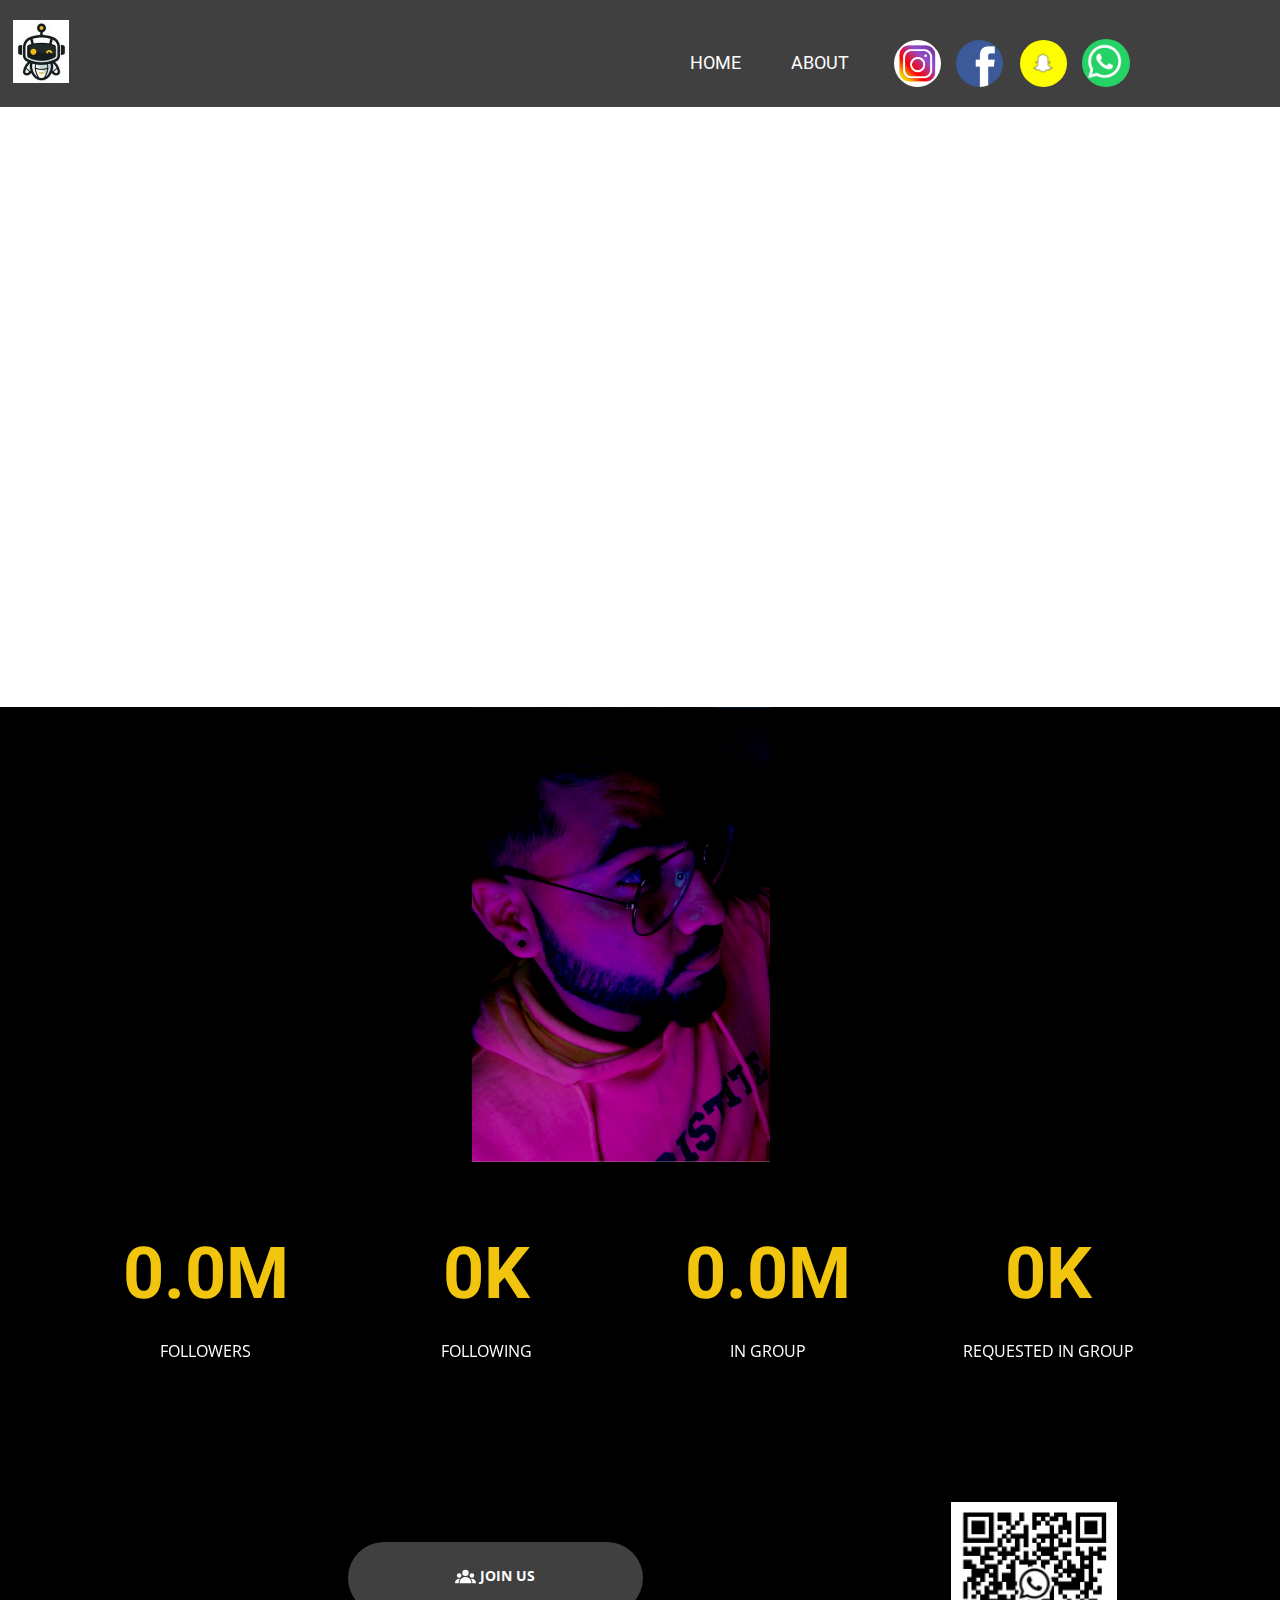
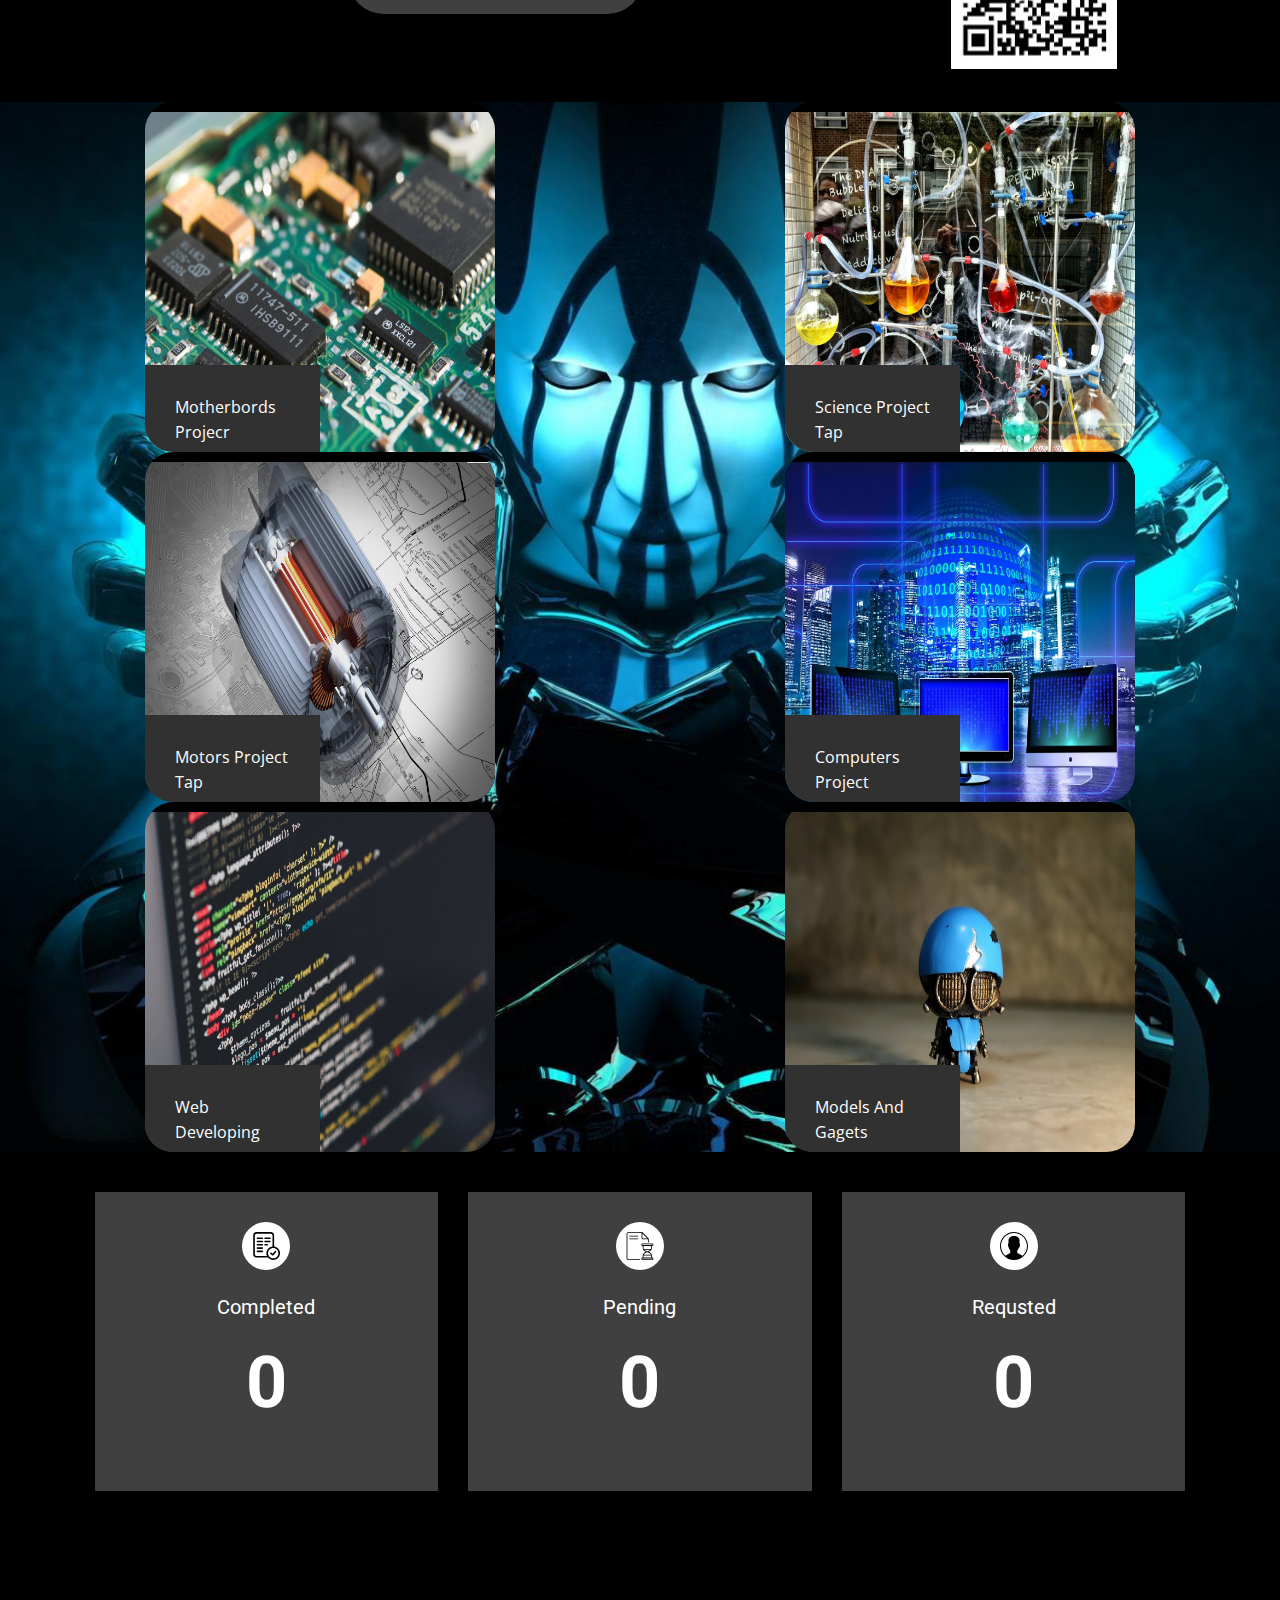
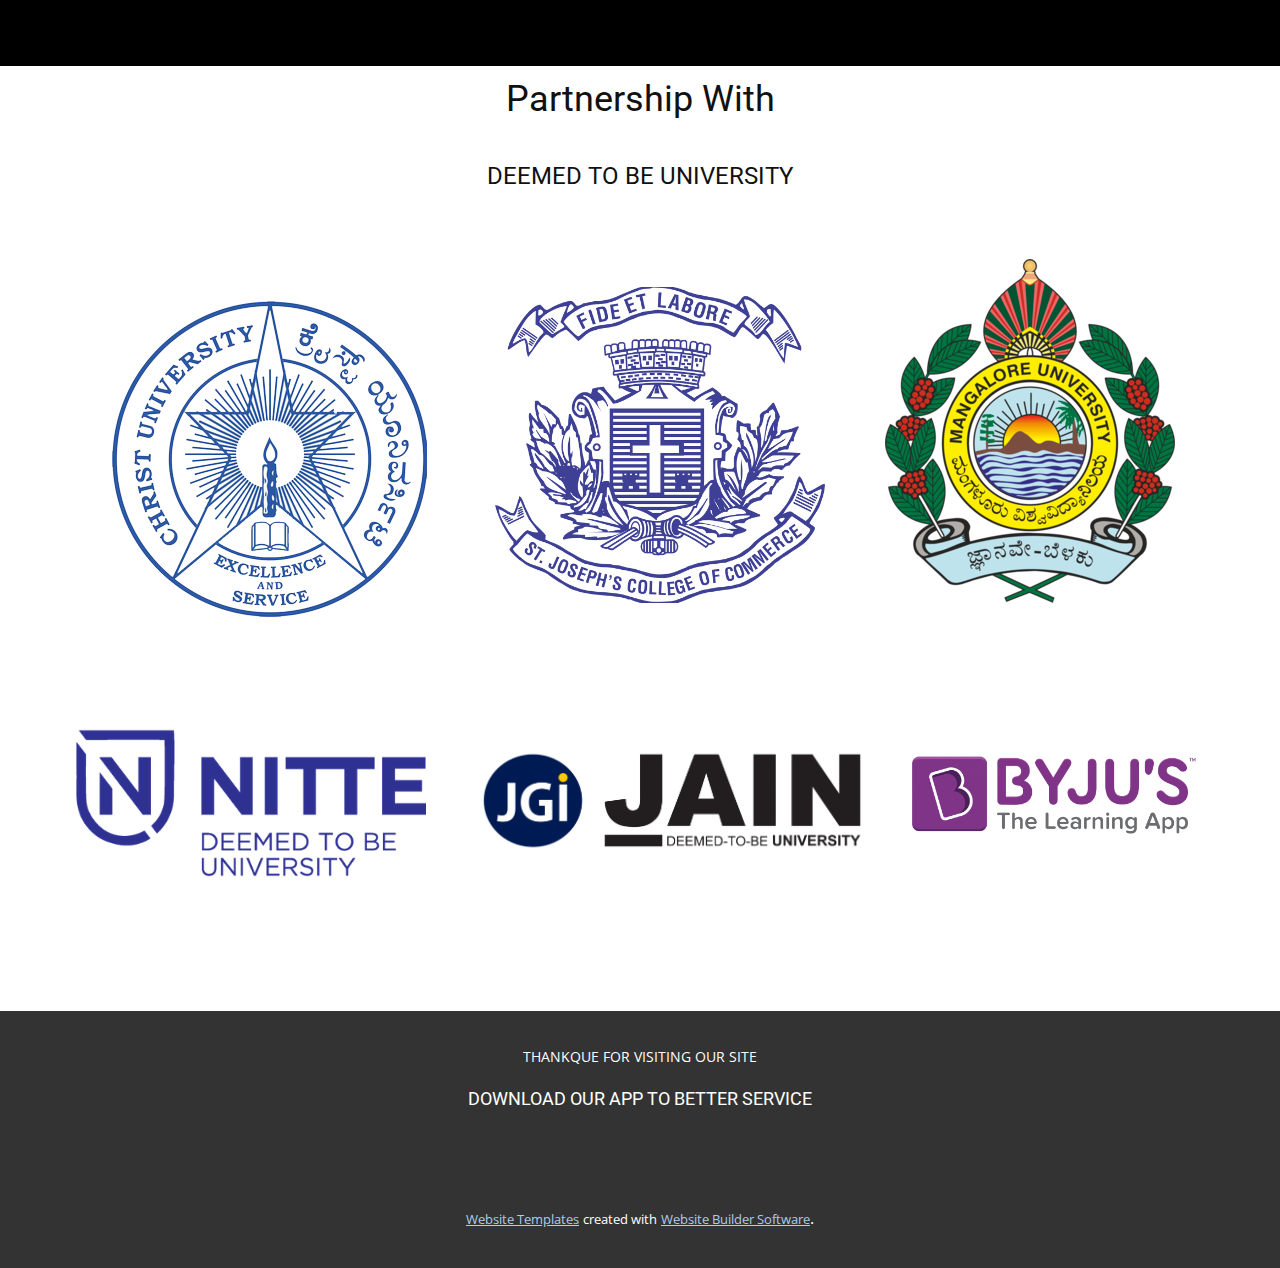
<file: index.html>
<!DOCTYPE html>
<html style="font-size: 16px;">
  <head>
    <meta name="viewport" content="width=device-width, initial-scale=1.0">
    <meta charset="utf-8">
    <meta name="keywords" content="INTUITIVE, ​Got a project?
Let’s talk, Key Features, Hello!">
    <meta name="description" content="">
    <meta name="page_type" content="np-template-header-footer-from-plugin">
    <link
      rel="icon"
      type="image/png"
      sizes="32x32"
      href="./images/logo.jpg"
    />
    <title>alpha project</title>
    <link rel="stylesheet" href="./style.css">
    <link rel="stylesheet" href="nicepage.css" media="screen">
<link rel="stylesheet" href="alpha-project.css" media="screen">
    <script class="u-script" type="text/javascript" src="jquery.js" defer=""></script>
    <script class="u-script" type="text/javascript" src="nicepage.js" defer=""></script>
    <meta name="generator" content="Nicepage 3.20.4, nicepage.com">
    <link id="u-theme-google-font" rel="stylesheet" href="https://fonts.googleapis.com/css?family=Roboto:100,100i,300,300i,400,400i,500,500i,700,700i,900,900i|Open+Sans:300,300i,400,400i,600,600i,700,700i,800,800i">
    
    
    
    
    
    
    
    
    <script type="application/ld+json">{
		"@context": "http://schema.org",
		"@type": "Organization",
		"name": "",
		"logo": "images/logo.jpg"
}</script>
    <meta name="theme-color" content="#478ac9">
    <meta property="og:title" content="alpha project">
    <meta property="og:type" content="website">
  </head>
  <body data-home-page="alpha-project.html" data-home-page-title="alpha project" class="u-body"><header class="u-align-center-sm u-align-center-xs u-clearfix u-grey-75 u-header u-header" id="sec-660c"><div class="u-clearfix u-sheet u-valign-middle-md u-valign-middle-xl u-sheet-1">
        <a href="https://nicepage.com" class="u-image u-logo u-image-1" data-image-width="114" data-image-height="127">
          <img src="images/logo.jpg" class="u-logo-image u-logo-image-1" data-image-width="63">
        </a>
        <h6 class="u-text u-text-default u-text-1">
          <a class="u-active-none u-border-none u-btn u-button-link u-button-style u-hover-none u-none u-text-white u-btn-1" href="./index.html">HOME</a>
        </h6>
        <h6 class="u-text u-text-default u-text-2">
          <a class="u-active-none u-border-none u-btn u-button-link u-button-style u-hover-none u-none u-text-white u-btn-2" href="alpha-project.html#sec-6a9b" data-page-id="342107492">ABOUT</a>
        </h6>
        <div class="u-image u-image-circle u-image-2" alt="" data-image-width="1280" data-image-height="1271" data-href="https://www.instagram.com/" data-target="_blank"></div>
        <div class="u-image u-image-circle u-preserve-proportions u-image-3" alt="" data-image-width="1280" data-image-height="1280" data-href="https://www.facebook.com/" data-target="_blank"></div>
        <div class="u-image u-image-circle u-image-4" alt="" data-image-width="1280" data-image-height="768" data-href="https://play.google.com/store/apps/details?id=com.snapchat.android&amp;hl=en_IN&amp;gl=US" data-target="_blank"></div>
        <div class="u-image u-image-circle u-image-5" alt="" data-image-width="1280" data-image-height="480" data-href="https://www.google.com/search?q=whatsapp&amp;rlz=1C1RXQR_enIN960IN960&amp;oq=WH&amp;aqs=chrome.0.69i59j69i57j69i59l2j69i60l4.3313j0j4&amp;sourceid=chrome&amp;ie=UTF-8" data-target="_blank"></div>
      </div></header>
    <section class="u-clearfix u-video u-section-1" id="sec-e7a6">
      <div class="u-background-video u-expanded u-video-contain" style="">
        <div class="embed-responsive embed-responsive-1">
          <iframe style="position: absolute;top: 0;left: 0;width: 100%;height: 100%;" class="embed-responsive-item" src="https://www.youtube.com/embed/oHKCwyUa2rg?playlist=oHKCwyUa2rg&amp;loop=1&amp;mute=1&amp;showinfo=0&amp;controls=0&amp;start=0&amp;autoplay=1" frameborder="0" allowfullscreen=""></iframe>
        </div>
      </div>
      <div class="u-clearfix u-sheet u-sheet-1"></div>
    </section>
    <section class="u-black u-clearfix u-section-2" id="sec-6a9b">
      <div class=" profile-image u-align-left u-clearfix u-sheet u-valign-middle-xs u-sheet-1">
        <img class="u-expanded-height-lg u-expanded-height-md u-expanded-height-sm u-expanded-height-xl u-image u-image-1" src="./images/profile.jpg" data-image-width="488" data-image-height="600">
      </div>
    </section>
    <section class="u-black u-clearfix u-section-3" id="sec-16a5">
      <div class="u-clearfix u-sheet u-valign-middle-xl u-sheet-1">
        <div class="u-expanded-width-lg u-expanded-width-md u-expanded-width-sm u-expanded-width-xs u-list u-list-1">
          <div class="u-repeater u-repeater-1">
            <div class="u-align-center u-container-style u-list-item u-repeater-item">
              <div class="u-container-layout u-similar-container u-container-layout-1">
                <h1 class="u-text u-text-default u-text-palette-3-base u-title u-text-1" data-animation-name="counter" data-animation-event="scroll" data-animation-duration="250">2.8M</h1>
                <p class="u-text u-text-2">FOLLOWERS</p>
              </div>
            </div>
            <div class="u-align-center u-container-style u-list-item u-repeater-item">
              <div class="u-container-layout u-similar-container u-container-layout-2">
                <h1 class="u-text u-text-default u-text-palette-3-base u-title u-text-3" data-animation-name="counter" data-animation-event="scroll" data-animation-duration="250">84K</h1>
                <p class="u-text u-text-4">FOLLOWING</p>
              </div>
            </div>
            <div class="u-align-center u-container-style u-list-item u-repeater-item">
              <div class="u-container-layout u-similar-container u-container-layout-3">
                <h1 class="u-text u-text-default u-text-palette-3-base u-title u-text-5" data-animation-name="counter" data-animation-event="scroll" data-animation-duration="250">2.4M</h1>
                <p class="u-text u-text-6">IN GROUP</p>
              </div>
            </div>
            <div class="u-align-center u-container-style u-list-item u-repeater-item">
              <div class="u-container-layout u-similar-container u-container-layout-4">
                <h1 class="u-text u-text-default u-text-palette-3-base u-title u-text-7" data-animation-name="counter" data-animation-event="scroll" data-animation-duration="250">14K</h1>
                <p class="u-text u-text-8">REQUESTED IN GROUP</p>
              </div>
            </div>
          </div>
        </div>
      </div>
    </section>
    <section class="u-black u-clearfix u-section-4" id="sec-3082">
      
      <div class="u-align-left u-clearfix u-sheet u-valign-middle-xs u-sheet-1">
        <img class="u-image u-image-default u-preserve-proportions u-image-1" src="images/Screenshot_1.jpg" alt="" data-image-width="166" data-image-height="167">
        <a href="https://chat.whatsapp.com/H2yd6VAQNmJ3iPJm5DczFM" class="u-border-none u-btn u-btn-round u-button-style u-gradient u-hover-palette-1-base u-none u-radius-50 u-text-body-alt-color u-text-hover-palette-3-base u-btn-1"><span class="u-icon u-icon-1"><svg class="u-svg-content" viewBox="0 0 490.667 490.667" x="0px" y="0px" style="width: 1em; height: 1em;"><circle cx="245.333" cy="160" r="74.667"></circle><circle cx="394.667" cy="224" r="53.333"></circle><circle cx="97.515" cy="224" r="53.333"></circle><path d="M245.333,256c-76.459,0-138.667,62.208-138.667,138.667c0,5.888,4.779,10.667,10.667,10.667h256    c5.888,0,10.667-4.779,10.667-10.667C384,318.208,321.792,256,245.333,256z"></path><path d="M115.904,300.971c-6.528-1.387-13.163-2.304-19.904-2.304c-52.928,0-96,43.072-96,96c0,5.888,4.779,10.667,10.667,10.667    h76.629c-1.195-3.349-1.963-6.912-1.963-10.667C85.333,359.659,96.768,327.339,115.904,300.971z"></path><path d="M394.667,298.667c-6.741,0-13.376,0.917-19.904,2.304c19.136,26.368,30.571,58.688,30.571,93.696    c0,3.755-0.768,7.317-1.963,10.667H480c5.888,0,10.667-4.779,10.667-10.667C490.667,341.739,447.595,298.667,394.667,298.667z"></path></svg><img></span>&nbsp;Join us
        </a>
      </div>
    </section>
    
    <section class="galary">
      <div class="galary-image">
        <div class="galary-image-1">
        <div class="card-container">
          <div class="card">
            <img src="./images/2508bd9fa25845f7fd69aab9c1338f9f1bb76441c8ad9d4c1c84328a58033e062aa7029dd22060fb39afc7c7cf401dbe325acf5bc4511f6a6fe204_1280.jpg" alt="card description" class="card-img">
            <div class="hover-text">
              <div class="headline">
               Motherbords Projecr <br> Tap
              </div>
              <div class="content">
              How Mother Bords Work 
              </div>
              <a class="link" href="./files/board1.mp4">
              <button>LEARN MORE</button>
              </a>
            </div>
          </div>
        </div>
      </div>
     
          <div class="galary-image-2">
          <div class="card-container">
            <div class="card">
              <img src="./images/g00c6570dfdb1397a3f480bc6bc51474f994bd5b2ded40c60458ffb701fee7a7aa7a4ce098df061038dcc87edaf146bc2_1280.jpg" alt="card description" class="card-img">
              <div class="hover-text">
                <div class="headline">
                  Science Project <br> Tap
                </div>
                <div class="content">
                How Science Works
                </div>
                <a class="link" href="./files/science-1.mp4">
                <button>LEARN MORE</button>
                </a>
              </div>
            </div>
          </div>
        </div>
        </div>



        <div class="galary-image">
          <div class="galary-image-1">
          <div class="card-container">
            <div class="card">
              <img src="./images/b9a4b65a05e460eb1308baaaae2d2603da117fd2b7018c6b4bcac67d99b0effbdad5944bafa569ac709c9c3380c73880b8ba97c28a8af3ebf9da40_1280.jpg" alt="card description" class="card-img">
              <div class="hover-text">
                <div class="headline">
                 Motors Project <br> Tap
                </div>
                <div class="content">
                How Motars Works
                </div>
                <a class="link" href="./files/motor.mp4">
                <button>LEARN MORE</button>
                </a>
              </div>
            </div>
          </div>
        </div>
       
            <div class="galary-image-2">
            <div class="card-container">
              <div class="card">
                <img src="./images/1931ff04e184305e950568898cc04e5ad63c2e7da7cb752747e53a6a252ba83da1d353584322407bf874015988e3e169bfaa96420de8d88fad6fe5_1280.jpg"alt="card description" class="card-img">
                <div class="hover-text">
                  <div class="headline">
                    Computers Project <br> Tap
                  </div>
                  <div class="content">
                    How Computers work
                  </div>
                  <a class="link" href="./files/computers.mp4">
                  <button>LEARN MORE</button>
                  </a>
                </div>
              </div>
            </div>
          </div>
          </div>

          

        <div class="galary-image">
          <div class="galary-image-1">
          <div class="card-container">
            <div class="card">
              <img src="./images/2450f33c04e46ec4b88ffd89a0a8f7dd2c8c84239a0e3942323dec2a4ee45ee36d9de7e8005df7682e28ab801565879ebbb7abb1932beb82898ccb_1280.jpg"alt="card description" class="card-img">
              <div class="hover-text">
                <div class="headline">
                Web Developing <br> Tap
                </div>
                <div class="content">
                To Open And Create Your New Site
                </div>
                <a class="link" href="./files/web.mp4">
                <button>LEARN MORE</button>
                </a>
              </div>
            </div>
          </div>
        </div>
       
            <div class="galary-image-2">
            <div class="card-container">
              <div class="card">
                <img src="./images/79eef66d2f7a4ed0c9cbff82a7b90efda3ad8f6f5712fe44a958f3d54feeac57ffc71ecf5e5b0d460026bdd63b44000043dd98ae84e7e54ace9111_1280.jpg"alt="card description" class="card-img">
                <div class="hover-text">
                  <div class="headline">
                  Models And Gagets
                  </div>
                  <div class="content">
                 To Developing New Gagets And Models
                  </div>
                  <a class="link" href="./files/modle.mp4">
                  <button>LEARN MORE</button>
                  </a>
                </div>
              </div>
            </div>
          </div>
          </div>
    </section>
    <section class="u-align-center u-black u-clearfix u-section-6" id="sec-e409">
      <div class="u-clearfix u-sheet u-sheet-1">
        <div class="u-expanded-width-sm u-expanded-width-xs u-list u-list-1">
          <div class="u-repeater u-repeater-1">
            <div class="u-align-center u-container-style u-grey-75 u-list-item u-repeater-item u-video-cover u-list-item-1">
              <div class="u-container-layout u-similar-container u-valign-top-md u-valign-top-sm u-container-layout-1"><span class="u-icon u-icon-circle u-spacing-10 u-white u-icon-1"><svg class="u-svg-link" preserveAspectRatio="xMidYMin slice" viewBox="-11 0 512 512" style=""><use xmlns:xlink="http://www.w3.org/1999/xlink" xlink:href="#svg-0382"></use></svg><svg class="u-svg-content" viewBox="-11 0 512 512" id="svg-0382"><path d="m166.28125 98.636719h-89.523438c-8.285156 0-15 6.714843-15 15 0 8.285156 6.714844 15 15 15h89.523438c8.28125 0 15-6.714844 15-15 0-8.285157-6.71875-15-15-15zm0 0"></path><path d="m166.28125 158.640625h-89.523438c-8.285156 0-15 6.714844-15 15s6.714844 15 15 15h89.523438c8.28125 0 15-6.714844 15-15s-6.71875-15-15-15zm0 0"></path><path d="m166.28125 218.644531h-89.523438c-8.285156 0-15 6.714844-15 15 0 8.285157 6.714844 15 15 15h89.523438c8.28125 0 15-6.714843 15-15 0-8.285156-6.71875-15-15-15zm0 0"></path><path d="m166.28125 278.648438h-89.523438c-8.285156 0-15 6.714843-15 15 0 8.285156 6.714844 15 15 15h89.523438c8.28125 0 15-6.714844 15-15 0-8.285157-6.71875-15-15-15zm0 0"></path><path d="m166.28125 339.65625h-89.523438c-8.285156 0-15 6.71875-15 15 0 8.285156 6.714844 15 15 15h89.523438c8.28125 0 15-6.714844 15-15 0-8.28125-6.71875-15-15-15zm0 0"></path><path d="m216.65625 128.636719h89.523438c8.285156 0 15-6.714844 15-15 0-8.285157-6.714844-15-15-15h-89.523438c-8.28125 0-15 6.714843-15 15 0 8.285156 6.71875 15 15 15zm0 0"></path><path d="m216.65625 188.640625h89.523438c8.285156 0 15-6.714844 15-15s-6.714844-15-15-15h-89.523438c-8.28125 0-15 6.714844-15 15s6.71875 15 15 15zm0 0"></path><path d="m274.773438 233.644531c0-8.285156-6.714844-15-15-15h-43.117188c-8.28125 0-15 6.714844-15 15 0 8.285157 6.71875 15 15 15h43.117188c8.285156 0 15-6.714843 15-15zm0 0"></path><path d="m416.871094 345.988281c-6.460938-5.183593-15.898438-4.148437-21.085938 2.3125l-38.632812 48.164063-23.917969-17.328125c-6.707031-4.863281-16.089844-3.363281-20.949219 3.34375-4.859375 6.710937-3.359375 16.089843 3.347656 20.949219l35.480469 25.707031c2.65625 1.921875 5.734375 2.855469 8.792969 2.855469 4.402344 0 8.753906-1.933594 11.707031-5.617188l47.574219-59.300781c5.183594-6.460938 4.148438-15.902344-2.316406-21.085938zm0 0"></path><path d="m454.785156 299.941406c-19.539062-19.882812-44.644531-32.414062-71.847656-36.105468v-203.425782c0-33.308594-27.101562-60.410156-60.410156-60.410156h-262.113282c-33.3125 0-60.414062 27.101562-60.414062 60.410156v347.472656c0 33.3125 27.101562 60.414063 60.410156 60.414063h210.816406c23.722657 27.867187 57.832032 43.703125 94.734376 43.703125 68.691406 0 124.574218-55.921875 124.574218-124.660156 0-32.90625-12.695312-63.945313-35.75-87.398438zm-424.785156 107.941406v-347.472656c0-16.765625 13.644531-30.410156 30.414062-30.410156h262.113282c16.769531 0 30.410156 13.644531 30.410156 30.410156v202.949219c-62.59375 6.535156-111.550781 59.640625-111.550781 123.980469 0 17.832031 3.71875 35.074218 10.851562 50.953125h-191.824219c-16.769531 0-30.414062-13.640625-30.414062-30.410157zm335.960938 74.117188c-29.957032 0-57.496094-13.753906-75.5625-37.730469-12.4375-16.511719-19.015626-36.195312-19.015626-56.929687 0-52.195313 42.429688-94.660156 94.578126-94.660156.492187 0 .988281.007812 1.480468.015624l.230469.003907c24.894531.441406 48.234375 10.480469 65.71875 28.269531 17.503906 17.808594 27.144531 41.382812 27.144531 66.371094 0 52.195312-42.425781 94.660156-94.574218 94.660156zm0 0"></path></svg>
            
            
          </span>
                <h5 class="u-text u-text-default-lg u-text-default-md u-text-default-sm u-text-default-xl u-text-1">Completed</h5>
                <h1 class="u-text u-text-default u-text-white u-title u-text-2" data-animation-name="counter" data-animation-event="scroll" data-animation-duration="3000">684</h1>
              </div>
            </div>
            <div class="u-align-center u-container-style u-grey-75 u-list-item u-repeater-item u-list-item-2">
              <div class="u-container-layout u-similar-container u-valign-top-md u-valign-top-sm u-container-layout-2"><span class="u-icon u-icon-circle u-spacing-10 u-white u-icon-2"><svg class="u-svg-link" preserveAspectRatio="xMidYMin slice" viewBox="0 0 512 512" style=""><use xmlns:xlink="http://www.w3.org/1999/xlink" xlink:href="#svg-2d70"></use></svg><svg class="u-svg-content" viewBox="0 0 512 512" id="svg-2d70"><g><path d="m217.693 67.374h-151.127c-4.143 0-7.5 3.357-7.5 7.5s3.357 7.5 7.5 7.5h151.127c4.143 0 7.5-3.357 7.5-7.5s-3.357-7.5-7.5-7.5z"></path><path d="m217.693 116.75h-151.127c-4.143 0-7.5 3.357-7.5 7.5s3.357 7.5 7.5 7.5h151.127c4.143 0 7.5-3.357 7.5-7.5s-3.357-7.5-7.5-7.5z"></path><path d="m479.434 468.002h-3.712v-32.663c0-28.055-15.516-53.421-40.491-66.199l-15.58-7.971 15.58-7.972c24.976-12.778 40.491-38.145 40.491-66.199v-32.663h3.712c12.13 0 21.999-9.869 21.999-21.999s-9.869-21.999-21.999-21.999h-178.002c-12.13 0-21.999 9.869-21.999 21.999s9.869 21.999 21.999 21.999h3.712v32.663c0 28.055 15.516 53.421 40.491 66.199l15.579 7.971-15.579 7.972c-24.976 12.778-40.491 38.145-40.491 66.198v32.664h-3.712c-12.13 0-21.999 9.869-21.999 21.999s9.869 21.999 21.999 21.999h178.002c12.13 0 21.999-9.869 21.999-21.999s-9.87-21.999-21.999-21.999zm-185.001-235.666c0-3.859 3.14-6.999 6.999-6.999h178.002c3.859 0 6.999 3.14 6.999 6.999s-3.14 6.999-6.999 6.999h-178.002c-3.86 0-6.999-3.14-6.999-6.999zm166.289 21.999v32.663c0 8.071-1.609 15.864-4.6 23.008h-131.378c-2.991-7.144-4.6-14.936-4.6-23.008v-32.663zm-108.255 85.509c-7.292-3.731-13.573-8.806-18.608-14.838h113.147c-5.035 6.032-11.316 11.107-18.608 14.838l-17.586 8.997c-2.219 1.135-4.037 2.805-5.332 4.808h-30.097c-1.295-2.003-3.112-3.672-5.332-4.808zm0 42.649 17.585-8.997c2.234-1.143 4.062-2.827 5.358-4.848h30.045c1.296 2.021 3.124 3.705 5.358 4.848l17.586 8.997c13.307 6.808 23.249 18.093 28.391 31.504h-132.714c5.142-13.411 15.084-24.695 28.391-31.504zm-32.323 52.845c0-2.135.113-4.251.334-6.341h139.91c.221 2.09.334 4.206.334 6.342v32.663h-140.578zm159.29 61.662h-178.002c-3.859 0-6.999-3.14-6.999-6.999s3.14-6.999 6.999-6.999h178.002c3.859 0 6.999 3.14 6.999 6.999s-3.14 6.999-6.999 6.999z"></path><path d="m253.333 497h-208.792c-10.462 0-18.974-8.511-18.974-18.973v-444.054c0-10.462 8.512-18.973 18.974-18.973h240.25v89.247c0 15.165 12.337 27.503 27.502 27.503h89.248v51.19c0 4.143 3.357 7.5 7.5 7.5s7.5-3.357 7.5-7.5v-58.69c0-1.989-.79-3.896-2.196-5.304l-116.75-116.75c-1.407-1.406-3.315-2.196-5.304-2.196h-247.75c-18.733 0-33.974 15.24-33.974 33.973v444.055c0 18.732 15.24 33.973 33.974 33.973h208.792c4.143 0 7.5-3.357 7.5-7.5s-3.357-7.501-7.5-7.501zm46.458-392.753v-78.641l91.144 91.144h-78.642c-6.894 0-12.502-5.608-12.502-12.503z"></path>
</g></svg>
            
            
          </span>
                <h5 class="u-text u-text-default-lg u-text-default-md u-text-default-sm u-text-default-xl u-text-3">Pending</h5>
                <h1 class="u-text u-text-default u-text-white u-title u-text-4" data-animation-name="counter" data-animation-event="scroll" data-animation-duration="3000">144</h1>
              </div>
            </div>
            <div class="u-align-center u-container-style u-grey-75 u-list-item u-repeater-item u-video-cover u-list-item-3">
              <div class="u-container-layout u-similar-container u-valign-top-md u-valign-top-sm u-container-layout-3"><span class="u-icon u-icon-circle u-spacing-10 u-white u-icon-3"><svg class="u-svg-link" preserveAspectRatio="xMidYMin slice" viewBox="0 0 55 55" style=""><use xmlns:xlink="http://www.w3.org/1999/xlink" xlink:href="#svg-1aeb"></use></svg><svg class="u-svg-content" viewBox="0 0 55 55" x="0px" y="0px" id="svg-1aeb" style="enable-background:new 0 0 55 55;"><path d="M55,27.5C55,12.337,42.663,0,27.5,0S0,12.337,0,27.5c0,8.009,3.444,15.228,8.926,20.258l-0.026,0.023l0.892,0.752
	c0.058,0.049,0.121,0.089,0.179,0.137c0.474,0.393,0.965,0.766,1.465,1.127c0.162,0.117,0.324,0.234,0.489,0.348
	c0.534,0.368,1.082,0.717,1.642,1.048c0.122,0.072,0.245,0.142,0.368,0.212c0.613,0.349,1.239,0.678,1.88,0.98
	c0.047,0.022,0.095,0.042,0.142,0.064c2.089,0.971,4.319,1.684,6.651,2.105c0.061,0.011,0.122,0.022,0.184,0.033
	c0.724,0.125,1.456,0.225,2.197,0.292c0.09,0.008,0.18,0.013,0.271,0.021C25.998,54.961,26.744,55,27.5,55
	c0.749,0,1.488-0.039,2.222-0.098c0.093-0.008,0.186-0.013,0.279-0.021c0.735-0.067,1.461-0.164,2.178-0.287
	c0.062-0.011,0.125-0.022,0.187-0.034c2.297-0.412,4.495-1.109,6.557-2.055c0.076-0.035,0.153-0.068,0.229-0.104
	c0.617-0.29,1.22-0.603,1.811-0.936c0.147-0.083,0.293-0.167,0.439-0.253c0.538-0.317,1.067-0.648,1.581-1
	c0.185-0.126,0.366-0.259,0.549-0.391c0.439-0.316,0.87-0.642,1.289-0.983c0.093-0.075,0.193-0.14,0.284-0.217l0.915-0.764
	l-0.027-0.023C51.523,42.802,55,35.55,55,27.5z M2,27.5C2,13.439,13.439,2,27.5,2S53,13.439,53,27.5
	c0,7.577-3.325,14.389-8.589,19.063c-0.294-0.203-0.59-0.385-0.893-0.537l-8.467-4.233c-0.76-0.38-1.232-1.144-1.232-1.993v-2.957
	c0.196-0.242,0.403-0.516,0.617-0.817c1.096-1.548,1.975-3.27,2.616-5.123c1.267-0.602,2.085-1.864,2.085-3.289v-3.545
	c0-0.867-0.318-1.708-0.887-2.369v-4.667c0.052-0.52,0.236-3.448-1.883-5.864C34.524,9.065,31.541,8,27.5,8
	s-7.024,1.065-8.867,3.168c-2.119,2.416-1.935,5.346-1.883,5.864v4.667c-0.568,0.661-0.887,1.502-0.887,2.369v3.545
	c0,1.101,0.494,2.128,1.34,2.821c0.81,3.173,2.477,5.575,3.093,6.389v2.894c0,0.816-0.445,1.566-1.162,1.958l-7.907,4.313
	c-0.252,0.137-0.502,0.297-0.752,0.476C5.276,41.792,2,35.022,2,27.5z"></path></svg>
            
            
          </span>
                <h5 class="u-text u-text-default-lg u-text-default-md u-text-default-sm u-text-default-xl u-text-5">Requsted</h5>
                <h1 class="u-text u-text-default u-text-white u-title u-text-6" data-animation-name="counter" data-animation-event="scroll" data-animation-duration="3000">8</h1>
              </div>
            </div>
          </div>
        </div>
      </div>
    </section>
    <section class="u-align-center u-clearfix u-white u-section-7" id="sec-65e0">
      <div class="u-clearfix u-sheet u-sheet-1">
        <h2 class="u-text u-text-default u-text-1">Partnership With</h2>
        <h4 class="u-text u-text-2">DEEMED TO BE UNIVERSITY</h4>
        <img class="u-image u-image-default u-image-1" src="images/This_is_the_graphical_mascot_of_Christ_University_Bangalore.png" alt="" data-image-width="315" data-image-height="316">
        <img class="u-image u-image-default u-image-2" src="images/st.joseph-college.png" alt="" data-image-width="1200" data-image-height="1168">
        <img class="u-image u-image-default u-image-3" src="images/mangalore.png" alt="" data-image-width="290" data-image-height="344">
        <img class="u-image u-image-default u-image-4" src="images/NITTE_Logo.png" alt="" data-image-width="457" data-image-height="218">
        <img class="u-expanded-width-xs u-image u-image-default u-image-5" src="images/jain.png" alt="" data-image-width="809" data-image-height="229">
        <img class="u-image u-image-default u-image-6" src="images/byjus.png" alt="" data-image-width="1024" data-image-height="358">
      </div>
    </section>
    
    
    <footer class="u-align-center u-clearfix u-footer u-grey-80 u-footer" id="sec-50fa"><div class="u-clearfix u-sheet u-sheet-1">
        <p class="u-small-text u-text u-text-variant u-text-1">THANKQUE FOR VISITING OUR SITE</p>
        <h6 class="u-text u-text-2">DOWNLOAD OUR APP TO BETTER SERVICE</h6>
      </div></footer>
    <section class="u-backlink u-clearfix u-grey-80">
      <a class="u-link" href="https://nicepage.com/website-templates" target="_blank">
        <span>Website Templates</span>
      </a>
      <p class="u-text">
        <span>created with</span>
      </p>
      <a class="u-link" href="https://nicepage.com/" target="_blank">
        <span>Website Builder Software</span>
      </a>. 
    </section>
  </body>
</html>
</file>
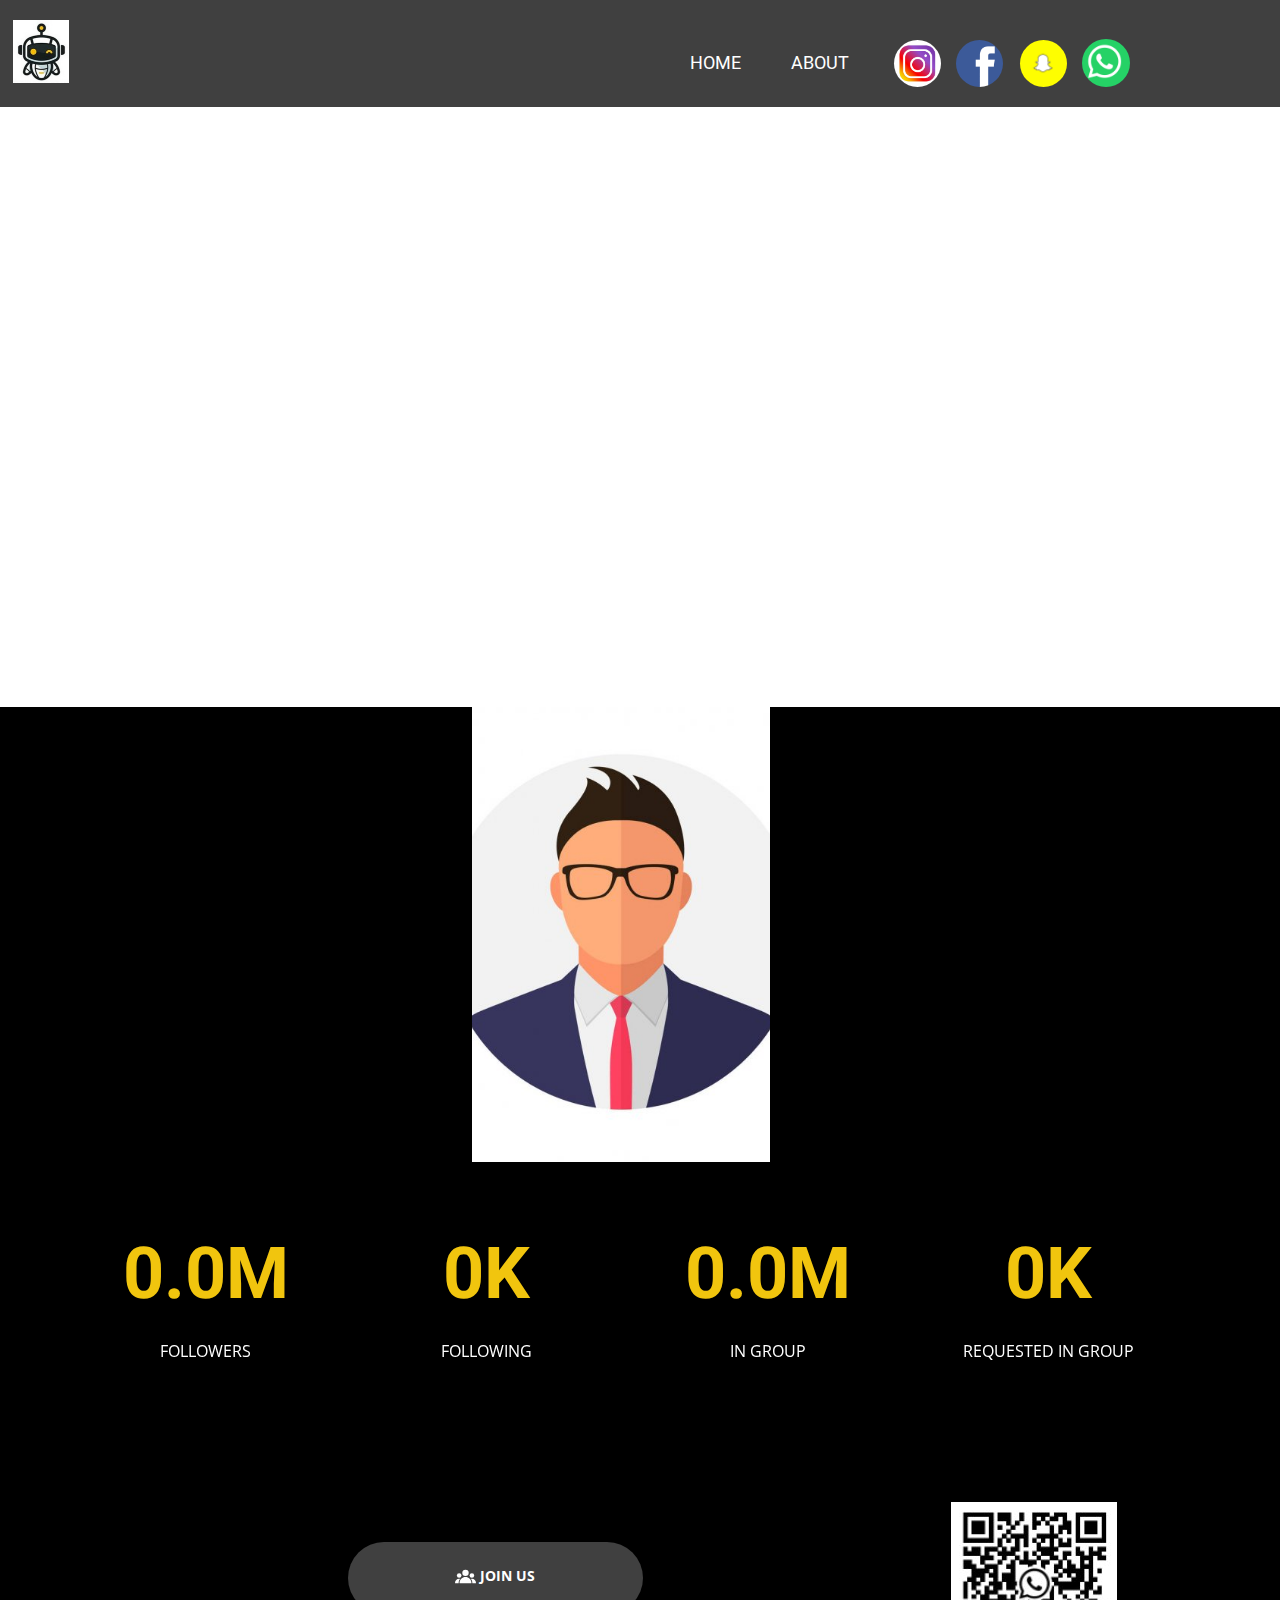
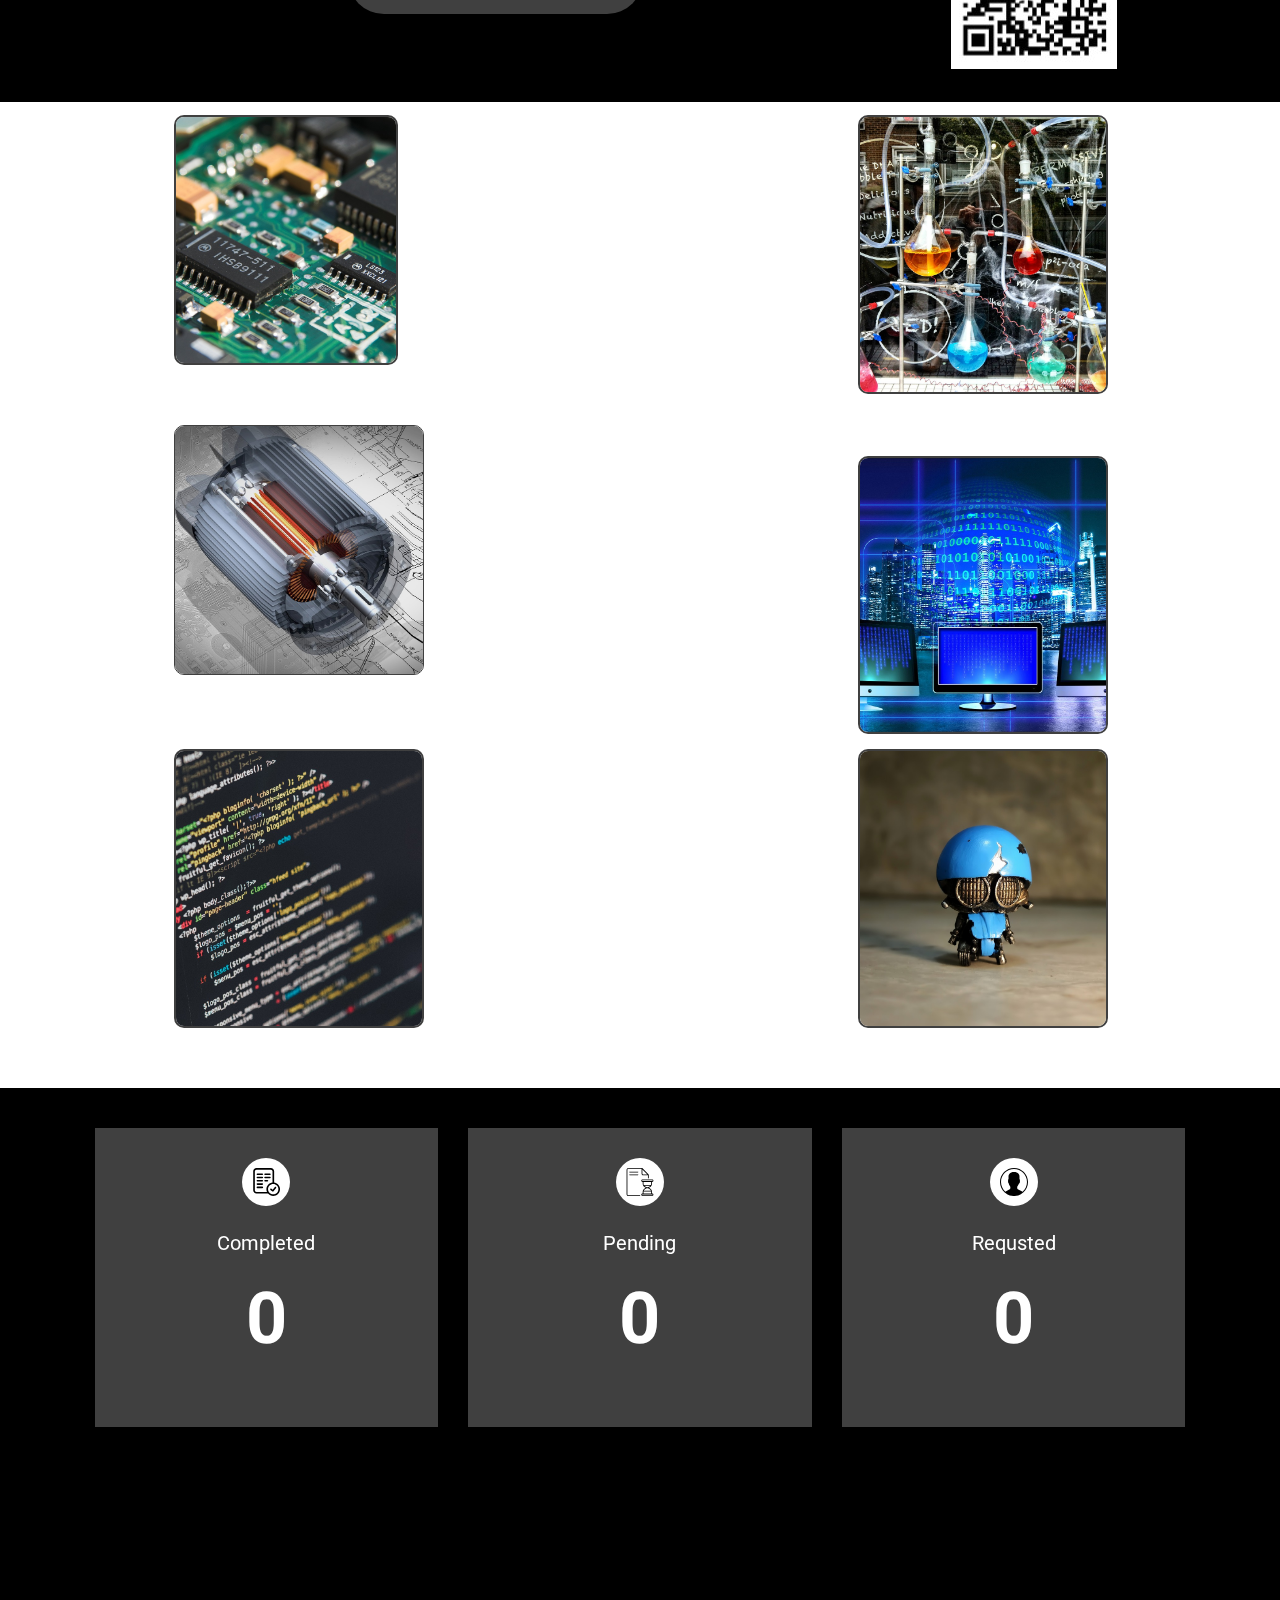
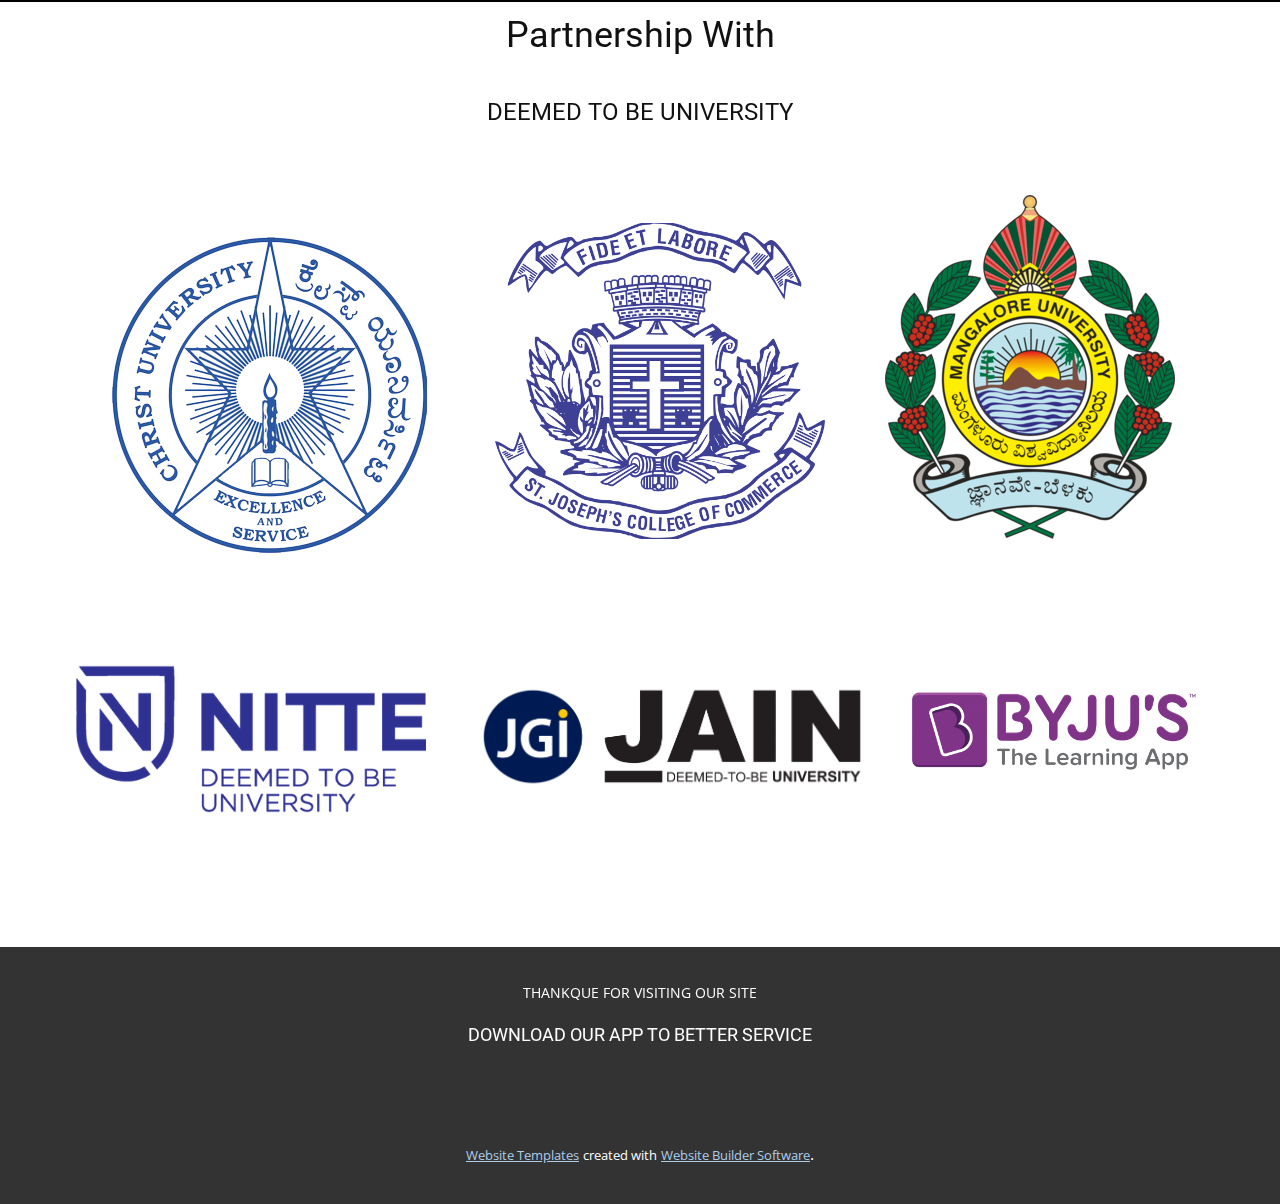
<file: alpha-project.html>
<!DOCTYPE html>
<html style="font-size: 16px;">
  <head>
    <meta name="viewport" content="width=device-width, initial-scale=1.0">
    <meta charset="utf-8">
    <meta name="keywords" content="INTUITIVE, ​Got a project?
Let’s talk, Key Features, Hello!">
    <meta name="description" content="">
    <meta name="page_type" content="np-template-header-footer-from-plugin">
    <title>alpha project</title>
    <link rel="stylesheet" href="nicepage.css" media="screen">
<link rel="stylesheet" href="alpha-project.css" media="screen">
    <script class="u-script" type="text/javascript" src="jquery.js" defer=""></script>
    <script class="u-script" type="text/javascript" src="nicepage.js" defer=""></script>
    <meta name="generator" content="Nicepage 3.20.4, nicepage.com">
    <link id="u-theme-google-font" rel="stylesheet" href="https://fonts.googleapis.com/css?family=Roboto:100,100i,300,300i,400,400i,500,500i,700,700i,900,900i|Open+Sans:300,300i,400,400i,600,600i,700,700i,800,800i">
    
    
    
    
    
    
    
    
    <script type="application/ld+json">{
		"@context": "http://schema.org",
		"@type": "Organization",
		"name": "",
		"logo": "images/logo.jpg"
}</script>
    <meta name="theme-color" content="#478ac9">
    <meta property="og:title" content="alpha project">
    <meta property="og:type" content="website">
  </head>
  <body class="u-body"><header class="u-align-center-sm u-align-center-xs u-clearfix u-grey-75 u-header u-header" id="sec-660c"><div class="u-clearfix u-sheet u-valign-middle-md u-valign-middle-xl u-sheet-1">
        <a href="https://nicepage.com" class="u-image u-logo u-image-1" data-image-width="114" data-image-height="127">
          <img src="images/logo.jpg" class="u-logo-image u-logo-image-1" data-image-width="63">
        </a>
        <h6 class="u-text u-text-default u-text-1">
          <a class="u-active-none u-border-none u-btn u-button-link u-button-style u-hover-none u-none u-text-white u-btn-1" href="https://www.google.com/search?q=HOME&amp;rlz=1C1RXQR_enIN960IN960&amp;oq=HOME&amp;aqs=chrome..69i57j46i67i433j0i67j46i67i199i291j46i67i433j69i60l2j69i61.2009j0j7&amp;sourceid=chrome&amp;ie=UTF-8" target="_blank">HOME</a>
        </h6>
        <h6 class="u-text u-text-default u-text-2">
          <a class="u-active-none u-border-none u-btn u-button-link u-button-style u-hover-none u-none u-text-white u-btn-2" href="alpha-project.html#sec-6a9b" data-page-id="342107492">ABOUT</a>
        </h6>
        <div class="u-image u-image-circle u-image-2" alt="" data-image-width="1280" data-image-height="1271" data-href="https://www.instagram.com/" data-target="_blank"></div>
        <div class="u-image u-image-circle u-preserve-proportions u-image-3" alt="" data-image-width="1280" data-image-height="1280" data-href="https://www.facebook.com/" data-target="_blank"></div>
        <div class="u-image u-image-circle u-image-4" alt="" data-image-width="1280" data-image-height="768" data-href="https://play.google.com/store/apps/details?id=com.snapchat.android&amp;hl=en_IN&amp;gl=US" data-target="_blank"></div>
        <div class="u-image u-image-circle u-image-5" alt="" data-image-width="1280" data-image-height="480" data-href="https://www.google.com/search?q=whatsapp&amp;rlz=1C1RXQR_enIN960IN960&amp;oq=WH&amp;aqs=chrome.0.69i59j69i57j69i59l2j69i60l4.3313j0j4&amp;sourceid=chrome&amp;ie=UTF-8" data-target="_blank"></div>
      </div></header>
    <section class="u-clearfix u-video u-section-1" id="sec-e7a6">
      <div class="u-background-video u-expanded u-video-contain" style="">
        <div class="embed-responsive embed-responsive-1">
          <iframe style="position: absolute;top: 0;left: 0;width: 100%;height: 100%;" class="embed-responsive-item" src="https://www.youtube.com/embed/oHKCwyUa2rg?playlist=oHKCwyUa2rg&amp;loop=1&amp;mute=1&amp;showinfo=0&amp;controls=0&amp;start=0&amp;autoplay=1" frameborder="0" allowfullscreen=""></iframe>
        </div>
      </div>
      <div class="u-clearfix u-sheet u-sheet-1"></div>
    </section>
    <section class="u-black u-clearfix u-section-2" id="sec-6a9b">
      <div class="u-align-left u-clearfix u-sheet u-valign-middle-xs u-sheet-1">
        <img class="u-expanded-height-lg u-expanded-height-md u-expanded-height-sm u-expanded-height-xl u-image u-image-1" src="images/depositphotos_179308454-stock-illustration-unknown-person-silhouette-glasses-profile.jpg" data-image-width="488" data-image-height="600">
      </div>
    </section>
    <section class="u-black u-clearfix u-section-3" id="sec-16a5">
      <div class="u-clearfix u-sheet u-valign-middle-xl u-sheet-1">
        <div class="u-expanded-width-lg u-expanded-width-md u-expanded-width-sm u-expanded-width-xs u-list u-list-1">
          <div class="u-repeater u-repeater-1">
            <div class="u-align-center u-container-style u-list-item u-repeater-item">
              <div class="u-container-layout u-similar-container u-container-layout-1">
                <h1 class="u-text u-text-default u-text-palette-3-base u-title u-text-1" data-animation-name="counter" data-animation-event="scroll" data-animation-duration="250">2.8M</h1>
                <p class="u-text u-text-2">FOLLOWERS</p>
              </div>
            </div>
            <div class="u-align-center u-container-style u-list-item u-repeater-item">
              <div class="u-container-layout u-similar-container u-container-layout-2">
                <h1 class="u-text u-text-default u-text-palette-3-base u-title u-text-3" data-animation-name="counter" data-animation-event="scroll" data-animation-duration="250">84K</h1>
                <p class="u-text u-text-4">FOLLOWING</p>
              </div>
            </div>
            <div class="u-align-center u-container-style u-list-item u-repeater-item">
              <div class="u-container-layout u-similar-container u-container-layout-3">
                <h1 class="u-text u-text-default u-text-palette-3-base u-title u-text-5" data-animation-name="counter" data-animation-event="scroll" data-animation-duration="250">2.4M</h1>
                <p class="u-text u-text-6">IN GROUP</p>
              </div>
            </div>
            <div class="u-align-center u-container-style u-list-item u-repeater-item">
              <div class="u-container-layout u-similar-container u-container-layout-4">
                <h1 class="u-text u-text-default u-text-palette-3-base u-title u-text-7" data-animation-name="counter" data-animation-event="scroll" data-animation-duration="250">14K</h1>
                <p class="u-text u-text-8">REQUESTED IN GROUP</p>
              </div>
            </div>
          </div>
        </div>
      </div>
    </section>
    <section class="u-black u-clearfix u-section-4" id="sec-3082">
      <div class="u-align-left u-clearfix u-sheet u-valign-middle-xs u-sheet-1">
        <img class="u-image u-image-default u-preserve-proportions u-image-1" src="images/Screenshot_1.jpg" alt="" data-image-width="166" data-image-height="167">
        <a href="https://chat.whatsapp.com/H2yd6VAQNmJ3iPJm5DczFM" class="u-border-none u-btn u-btn-round u-button-style u-gradient u-hover-palette-1-base u-none u-radius-50 u-text-body-alt-color u-text-hover-palette-3-base u-btn-1"><span class="u-icon u-icon-1"><svg class="u-svg-content" viewBox="0 0 490.667 490.667" x="0px" y="0px" style="width: 1em; height: 1em;"><circle cx="245.333" cy="160" r="74.667"></circle><circle cx="394.667" cy="224" r="53.333"></circle><circle cx="97.515" cy="224" r="53.333"></circle><path d="M245.333,256c-76.459,0-138.667,62.208-138.667,138.667c0,5.888,4.779,10.667,10.667,10.667h256    c5.888,0,10.667-4.779,10.667-10.667C384,318.208,321.792,256,245.333,256z"></path><path d="M115.904,300.971c-6.528-1.387-13.163-2.304-19.904-2.304c-52.928,0-96,43.072-96,96c0,5.888,4.779,10.667,10.667,10.667    h76.629c-1.195-3.349-1.963-6.912-1.963-10.667C85.333,359.659,96.768,327.339,115.904,300.971z"></path><path d="M394.667,298.667c-6.741,0-13.376,0.917-19.904,2.304c19.136,26.368,30.571,58.688,30.571,93.696    c0,3.755-0.768,7.317-1.963,10.667H480c5.888,0,10.667-4.779,10.667-10.667C490.667,341.739,447.595,298.667,394.667,298.667z"></path></svg><img></span>&nbsp;Join us
        </a>
      </div>
    </section>
    <section class="u-clearfix u-shading u-video u-section-5" id="sec-1e34">
      <div class="u-background-video u-expanded u-video-contain" style="filter: brightness(0.55);">
        <div class="embed-responsive embed-responsive-1">
          <iframe style="position: absolute;top: 0;left: 0;width: 100%;height: 100%;" class="embed-responsive-item" src="https://www.youtube.com/embed/oHKCwyUa2rg?playlist=oHKCwyUa2rg&amp;loop=1&amp;mute=1&amp;showinfo=0&amp;controls=0&amp;start=0&amp;autoplay=1" frameborder="0" allowfullscreen=""></iframe>
        </div>
      </div>
      <div class="u-align-left u-clearfix u-sheet u-sheet-1">
        <img class="u-border-2 u-border-grey-75 u-file-link u-image u-image-round u-preserve-proportions u-radius-10 u-image-1" src="images/2508bd9fa25845f7fd69aab9c1338f9f1bb76441c8ad9d4c1c84328a58033e062aa7029dd22060fb39afc7c7cf401dbe325acf5bc4511f6a6fe204_1280.jpg" alt="" data-image-width="150" data-image-height="100" data-animation-name="tada" data-animation-duration="750" data-animation-delay="0" data-animation-direction="" data-href="files/board1.mp4" data-target="_blank">
        <img class="u-border-2 u-border-grey-75 u-file-link u-image u-image-round u-preserve-proportions u-radius-10 u-image-2" src="images/g00c6570dfdb1397a3f480bc6bc51474f994bd5b2ded40c60458ffb701fee7a7aa7a4ce098df061038dcc87edaf146bc2_1280.jpg" alt="" data-image-width="1280" data-image-height="956" data-animation-name="flipIn" data-animation-duration="750" data-animation-delay="0" data-animation-direction="X" data-href="files/science-1.mp4" data-target="_blank">
        <img class="u-border-1 u-border-grey-75 u-file-link u-image u-image-round u-radius-10 u-image-3" src="images/b9a4b65a05e460eb1308baaaae2d2603da117fd2b7018c6b4bcac67d99b0effbdad5944bafa569ac709c9c3380c73880b8ba97c28a8af3ebf9da40_1280.jpg" alt="" data-image-width="1280" data-image-height="727" data-animation-name="tada" data-animation-duration="750" data-animation-delay="500" data-animation-direction="" data-href="files/motor.mp4" data-target="_blank">
        <img class="u-border-2 u-border-grey-75 u-file-link u-image u-image-round u-preserve-proportions u-radius-10 u-image-4" src="images/1931ff04e184305e950568898cc04e5ad63c2e7da7cb752747e53a6a252ba83da1d353584322407bf874015988e3e169bfaa96420de8d88fad6fe5_1280.jpg" alt="" data-image-width="150" data-image-height="105" data-animation-name="tada" data-animation-duration="750" data-animation-delay="500" data-animation-direction="" data-href="files/computers.mp4" data-target="_blank">
        <img class="u-border-2 u-border-grey-75 u-file-link u-image u-image-round u-preserve-proportions u-radius-10 u-image-5" src="images/2450f33c04e46ec4b88ffd89a0a8f7dd2c8c84239a0e3942323dec2a4ee45ee36d9de7e8005df7682e28ab801565879ebbb7abb1932beb82898ccb_1280.jpg" alt="" data-image-width="1280" data-image-height="854" data-animation-name="tada" data-animation-duration="750" data-animation-delay="100" data-animation-direction="" data-href="files/web.mp4" data-target="_blank">
        <img class="u-border-2 u-border-grey-75 u-file-link u-image u-image-round u-preserve-proportions u-radius-10 u-image-6" src="images/79eef66d2f7a4ed0c9cbff82a7b90efda3ad8f6f5712fe44a958f3d54feeac57ffc71ecf5e5b0d460026bdd63b44000043dd98ae84e7e54ace9111_1280.jpg" alt="" data-image-width="1280" data-image-height="890" data-animation-name="tada" data-animation-duration="750" data-animation-delay="900" data-animation-direction="" data-href="files/modle.mp4" data-target="_blank">
      </div>
    </section>
    <section class="u-align-center u-black u-clearfix u-section-6" id="sec-e409">
      <div class="u-clearfix u-sheet u-sheet-1">
        <div class="u-expanded-width-sm u-expanded-width-xs u-list u-list-1">
          <div class="u-repeater u-repeater-1">
            <div class="u-align-center u-container-style u-grey-75 u-list-item u-repeater-item u-video-cover u-list-item-1">
              <div class="u-container-layout u-similar-container u-valign-top-md u-valign-top-sm u-container-layout-1"><span class="u-icon u-icon-circle u-spacing-10 u-white u-icon-1"><svg class="u-svg-link" preserveAspectRatio="xMidYMin slice" viewBox="-11 0 512 512" style=""><use xmlns:xlink="http://www.w3.org/1999/xlink" xlink:href="#svg-0382"></use></svg><svg class="u-svg-content" viewBox="-11 0 512 512" id="svg-0382"><path d="m166.28125 98.636719h-89.523438c-8.285156 0-15 6.714843-15 15 0 8.285156 6.714844 15 15 15h89.523438c8.28125 0 15-6.714844 15-15 0-8.285157-6.71875-15-15-15zm0 0"></path><path d="m166.28125 158.640625h-89.523438c-8.285156 0-15 6.714844-15 15s6.714844 15 15 15h89.523438c8.28125 0 15-6.714844 15-15s-6.71875-15-15-15zm0 0"></path><path d="m166.28125 218.644531h-89.523438c-8.285156 0-15 6.714844-15 15 0 8.285157 6.714844 15 15 15h89.523438c8.28125 0 15-6.714843 15-15 0-8.285156-6.71875-15-15-15zm0 0"></path><path d="m166.28125 278.648438h-89.523438c-8.285156 0-15 6.714843-15 15 0 8.285156 6.714844 15 15 15h89.523438c8.28125 0 15-6.714844 15-15 0-8.285157-6.71875-15-15-15zm0 0"></path><path d="m166.28125 339.65625h-89.523438c-8.285156 0-15 6.71875-15 15 0 8.285156 6.714844 15 15 15h89.523438c8.28125 0 15-6.714844 15-15 0-8.28125-6.71875-15-15-15zm0 0"></path><path d="m216.65625 128.636719h89.523438c8.285156 0 15-6.714844 15-15 0-8.285157-6.714844-15-15-15h-89.523438c-8.28125 0-15 6.714843-15 15 0 8.285156 6.71875 15 15 15zm0 0"></path><path d="m216.65625 188.640625h89.523438c8.285156 0 15-6.714844 15-15s-6.714844-15-15-15h-89.523438c-8.28125 0-15 6.714844-15 15s6.71875 15 15 15zm0 0"></path><path d="m274.773438 233.644531c0-8.285156-6.714844-15-15-15h-43.117188c-8.28125 0-15 6.714844-15 15 0 8.285157 6.71875 15 15 15h43.117188c8.285156 0 15-6.714843 15-15zm0 0"></path><path d="m416.871094 345.988281c-6.460938-5.183593-15.898438-4.148437-21.085938 2.3125l-38.632812 48.164063-23.917969-17.328125c-6.707031-4.863281-16.089844-3.363281-20.949219 3.34375-4.859375 6.710937-3.359375 16.089843 3.347656 20.949219l35.480469 25.707031c2.65625 1.921875 5.734375 2.855469 8.792969 2.855469 4.402344 0 8.753906-1.933594 11.707031-5.617188l47.574219-59.300781c5.183594-6.460938 4.148438-15.902344-2.316406-21.085938zm0 0"></path><path d="m454.785156 299.941406c-19.539062-19.882812-44.644531-32.414062-71.847656-36.105468v-203.425782c0-33.308594-27.101562-60.410156-60.410156-60.410156h-262.113282c-33.3125 0-60.414062 27.101562-60.414062 60.410156v347.472656c0 33.3125 27.101562 60.414063 60.410156 60.414063h210.816406c23.722657 27.867187 57.832032 43.703125 94.734376 43.703125 68.691406 0 124.574218-55.921875 124.574218-124.660156 0-32.90625-12.695312-63.945313-35.75-87.398438zm-424.785156 107.941406v-347.472656c0-16.765625 13.644531-30.410156 30.414062-30.410156h262.113282c16.769531 0 30.410156 13.644531 30.410156 30.410156v202.949219c-62.59375 6.535156-111.550781 59.640625-111.550781 123.980469 0 17.832031 3.71875 35.074218 10.851562 50.953125h-191.824219c-16.769531 0-30.414062-13.640625-30.414062-30.410157zm335.960938 74.117188c-29.957032 0-57.496094-13.753906-75.5625-37.730469-12.4375-16.511719-19.015626-36.195312-19.015626-56.929687 0-52.195313 42.429688-94.660156 94.578126-94.660156.492187 0 .988281.007812 1.480468.015624l.230469.003907c24.894531.441406 48.234375 10.480469 65.71875 28.269531 17.503906 17.808594 27.144531 41.382812 27.144531 66.371094 0 52.195312-42.425781 94.660156-94.574218 94.660156zm0 0"></path></svg>
            
            
          </span>
                <h5 class="u-text u-text-default-lg u-text-default-md u-text-default-sm u-text-default-xl u-text-1">Completed</h5>
                <h1 class="u-text u-text-default u-text-white u-title u-text-2" data-animation-name="counter" data-animation-event="scroll" data-animation-duration="3000">684</h1>
              </div>
            </div>
            <div class="u-align-center u-container-style u-grey-75 u-list-item u-repeater-item u-list-item-2">
              <div class="u-container-layout u-similar-container u-valign-top-md u-valign-top-sm u-container-layout-2"><span class="u-icon u-icon-circle u-spacing-10 u-white u-icon-2"><svg class="u-svg-link" preserveAspectRatio="xMidYMin slice" viewBox="0 0 512 512" style=""><use xmlns:xlink="http://www.w3.org/1999/xlink" xlink:href="#svg-2d70"></use></svg><svg class="u-svg-content" viewBox="0 0 512 512" id="svg-2d70"><g><path d="m217.693 67.374h-151.127c-4.143 0-7.5 3.357-7.5 7.5s3.357 7.5 7.5 7.5h151.127c4.143 0 7.5-3.357 7.5-7.5s-3.357-7.5-7.5-7.5z"></path><path d="m217.693 116.75h-151.127c-4.143 0-7.5 3.357-7.5 7.5s3.357 7.5 7.5 7.5h151.127c4.143 0 7.5-3.357 7.5-7.5s-3.357-7.5-7.5-7.5z"></path><path d="m479.434 468.002h-3.712v-32.663c0-28.055-15.516-53.421-40.491-66.199l-15.58-7.971 15.58-7.972c24.976-12.778 40.491-38.145 40.491-66.199v-32.663h3.712c12.13 0 21.999-9.869 21.999-21.999s-9.869-21.999-21.999-21.999h-178.002c-12.13 0-21.999 9.869-21.999 21.999s9.869 21.999 21.999 21.999h3.712v32.663c0 28.055 15.516 53.421 40.491 66.199l15.579 7.971-15.579 7.972c-24.976 12.778-40.491 38.145-40.491 66.198v32.664h-3.712c-12.13 0-21.999 9.869-21.999 21.999s9.869 21.999 21.999 21.999h178.002c12.13 0 21.999-9.869 21.999-21.999s-9.87-21.999-21.999-21.999zm-185.001-235.666c0-3.859 3.14-6.999 6.999-6.999h178.002c3.859 0 6.999 3.14 6.999 6.999s-3.14 6.999-6.999 6.999h-178.002c-3.86 0-6.999-3.14-6.999-6.999zm166.289 21.999v32.663c0 8.071-1.609 15.864-4.6 23.008h-131.378c-2.991-7.144-4.6-14.936-4.6-23.008v-32.663zm-108.255 85.509c-7.292-3.731-13.573-8.806-18.608-14.838h113.147c-5.035 6.032-11.316 11.107-18.608 14.838l-17.586 8.997c-2.219 1.135-4.037 2.805-5.332 4.808h-30.097c-1.295-2.003-3.112-3.672-5.332-4.808zm0 42.649 17.585-8.997c2.234-1.143 4.062-2.827 5.358-4.848h30.045c1.296 2.021 3.124 3.705 5.358 4.848l17.586 8.997c13.307 6.808 23.249 18.093 28.391 31.504h-132.714c5.142-13.411 15.084-24.695 28.391-31.504zm-32.323 52.845c0-2.135.113-4.251.334-6.341h139.91c.221 2.09.334 4.206.334 6.342v32.663h-140.578zm159.29 61.662h-178.002c-3.859 0-6.999-3.14-6.999-6.999s3.14-6.999 6.999-6.999h178.002c3.859 0 6.999 3.14 6.999 6.999s-3.14 6.999-6.999 6.999z"></path><path d="m253.333 497h-208.792c-10.462 0-18.974-8.511-18.974-18.973v-444.054c0-10.462 8.512-18.973 18.974-18.973h240.25v89.247c0 15.165 12.337 27.503 27.502 27.503h89.248v51.19c0 4.143 3.357 7.5 7.5 7.5s7.5-3.357 7.5-7.5v-58.69c0-1.989-.79-3.896-2.196-5.304l-116.75-116.75c-1.407-1.406-3.315-2.196-5.304-2.196h-247.75c-18.733 0-33.974 15.24-33.974 33.973v444.055c0 18.732 15.24 33.973 33.974 33.973h208.792c4.143 0 7.5-3.357 7.5-7.5s-3.357-7.501-7.5-7.501zm46.458-392.753v-78.641l91.144 91.144h-78.642c-6.894 0-12.502-5.608-12.502-12.503z"></path>
</g></svg>
            
            
          </span>
                <h5 class="u-text u-text-default-lg u-text-default-md u-text-default-sm u-text-default-xl u-text-3">Pending</h5>
                <h1 class="u-text u-text-default u-text-white u-title u-text-4" data-animation-name="counter" data-animation-event="scroll" data-animation-duration="3000">144</h1>
              </div>
            </div>
            <div class="u-align-center u-container-style u-grey-75 u-list-item u-repeater-item u-video-cover u-list-item-3">
              <div class="u-container-layout u-similar-container u-valign-top-md u-valign-top-sm u-container-layout-3"><span class="u-icon u-icon-circle u-spacing-10 u-white u-icon-3"><svg class="u-svg-link" preserveAspectRatio="xMidYMin slice" viewBox="0 0 55 55" style=""><use xmlns:xlink="http://www.w3.org/1999/xlink" xlink:href="#svg-1aeb"></use></svg><svg class="u-svg-content" viewBox="0 0 55 55" x="0px" y="0px" id="svg-1aeb" style="enable-background:new 0 0 55 55;"><path d="M55,27.5C55,12.337,42.663,0,27.5,0S0,12.337,0,27.5c0,8.009,3.444,15.228,8.926,20.258l-0.026,0.023l0.892,0.752
	c0.058,0.049,0.121,0.089,0.179,0.137c0.474,0.393,0.965,0.766,1.465,1.127c0.162,0.117,0.324,0.234,0.489,0.348
	c0.534,0.368,1.082,0.717,1.642,1.048c0.122,0.072,0.245,0.142,0.368,0.212c0.613,0.349,1.239,0.678,1.88,0.98
	c0.047,0.022,0.095,0.042,0.142,0.064c2.089,0.971,4.319,1.684,6.651,2.105c0.061,0.011,0.122,0.022,0.184,0.033
	c0.724,0.125,1.456,0.225,2.197,0.292c0.09,0.008,0.18,0.013,0.271,0.021C25.998,54.961,26.744,55,27.5,55
	c0.749,0,1.488-0.039,2.222-0.098c0.093-0.008,0.186-0.013,0.279-0.021c0.735-0.067,1.461-0.164,2.178-0.287
	c0.062-0.011,0.125-0.022,0.187-0.034c2.297-0.412,4.495-1.109,6.557-2.055c0.076-0.035,0.153-0.068,0.229-0.104
	c0.617-0.29,1.22-0.603,1.811-0.936c0.147-0.083,0.293-0.167,0.439-0.253c0.538-0.317,1.067-0.648,1.581-1
	c0.185-0.126,0.366-0.259,0.549-0.391c0.439-0.316,0.87-0.642,1.289-0.983c0.093-0.075,0.193-0.14,0.284-0.217l0.915-0.764
	l-0.027-0.023C51.523,42.802,55,35.55,55,27.5z M2,27.5C2,13.439,13.439,2,27.5,2S53,13.439,53,27.5
	c0,7.577-3.325,14.389-8.589,19.063c-0.294-0.203-0.59-0.385-0.893-0.537l-8.467-4.233c-0.76-0.38-1.232-1.144-1.232-1.993v-2.957
	c0.196-0.242,0.403-0.516,0.617-0.817c1.096-1.548,1.975-3.27,2.616-5.123c1.267-0.602,2.085-1.864,2.085-3.289v-3.545
	c0-0.867-0.318-1.708-0.887-2.369v-4.667c0.052-0.52,0.236-3.448-1.883-5.864C34.524,9.065,31.541,8,27.5,8
	s-7.024,1.065-8.867,3.168c-2.119,2.416-1.935,5.346-1.883,5.864v4.667c-0.568,0.661-0.887,1.502-0.887,2.369v3.545
	c0,1.101,0.494,2.128,1.34,2.821c0.81,3.173,2.477,5.575,3.093,6.389v2.894c0,0.816-0.445,1.566-1.162,1.958l-7.907,4.313
	c-0.252,0.137-0.502,0.297-0.752,0.476C5.276,41.792,2,35.022,2,27.5z"></path></svg>
            
            
          </span>
                <h5 class="u-text u-text-default-lg u-text-default-md u-text-default-sm u-text-default-xl u-text-5">Requsted</h5>
                <h1 class="u-text u-text-default u-text-white u-title u-text-6" data-animation-name="counter" data-animation-event="scroll" data-animation-duration="3000">8</h1>
              </div>
            </div>
          </div>
        </div>
      </div>
    </section>
    <section class="u-align-center u-clearfix u-white u-section-7" id="sec-65e0">
      <div class="u-clearfix u-sheet u-sheet-1">
        <h2 class="u-text u-text-default u-text-1">Partnership With</h2>
        <h4 class="u-text u-text-2">DEEMED TO BE UNIVERSITY</h4>
        <img class="u-image u-image-default u-image-1" src="images/This_is_the_graphical_mascot_of_Christ_University_Bangalore.png" alt="" data-image-width="315" data-image-height="316">
        <img class="u-image u-image-default u-image-2" src="images/st.joseph-college.png" alt="" data-image-width="1200" data-image-height="1168">
        <img class="u-image u-image-default u-image-3" src="images/mangalore.png" alt="" data-image-width="290" data-image-height="344">
        <img class="u-image u-image-default u-image-4" src="images/NITTE_Logo.png" alt="" data-image-width="457" data-image-height="218">
        <img class="u-expanded-width-xs u-image u-image-default u-image-5" src="images/jain.png" alt="" data-image-width="809" data-image-height="229">
        <img class="u-image u-image-default u-image-6" src="images/byjus.png" alt="" data-image-width="1024" data-image-height="358">
      </div>
    </section>
    
    
    <footer class="u-align-center u-clearfix u-footer u-grey-80 u-footer" id="sec-50fa"><div class="u-clearfix u-sheet u-sheet-1">
        <p class="u-small-text u-text u-text-variant u-text-1">THANKQUE FOR VISITING OUR SITE</p>
        <h6 class="u-text u-text-2">DOWNLOAD OUR APP TO BETTER SERVICE</h6>
      </div></footer>
    <section class="u-backlink u-clearfix u-grey-80">
      <a class="u-link" href="https://nicepage.com/website-templates" target="_blank">
        <span>Website Templates</span>
      </a>
      <p class="u-text">
        <span>created with</span>
      </p>
      <a class="u-link" href="https://nicepage.com/" target="_blank">
        <span>Website Builder Software</span>
      </a>. 
    </section>
  </body>
</html>
</file>
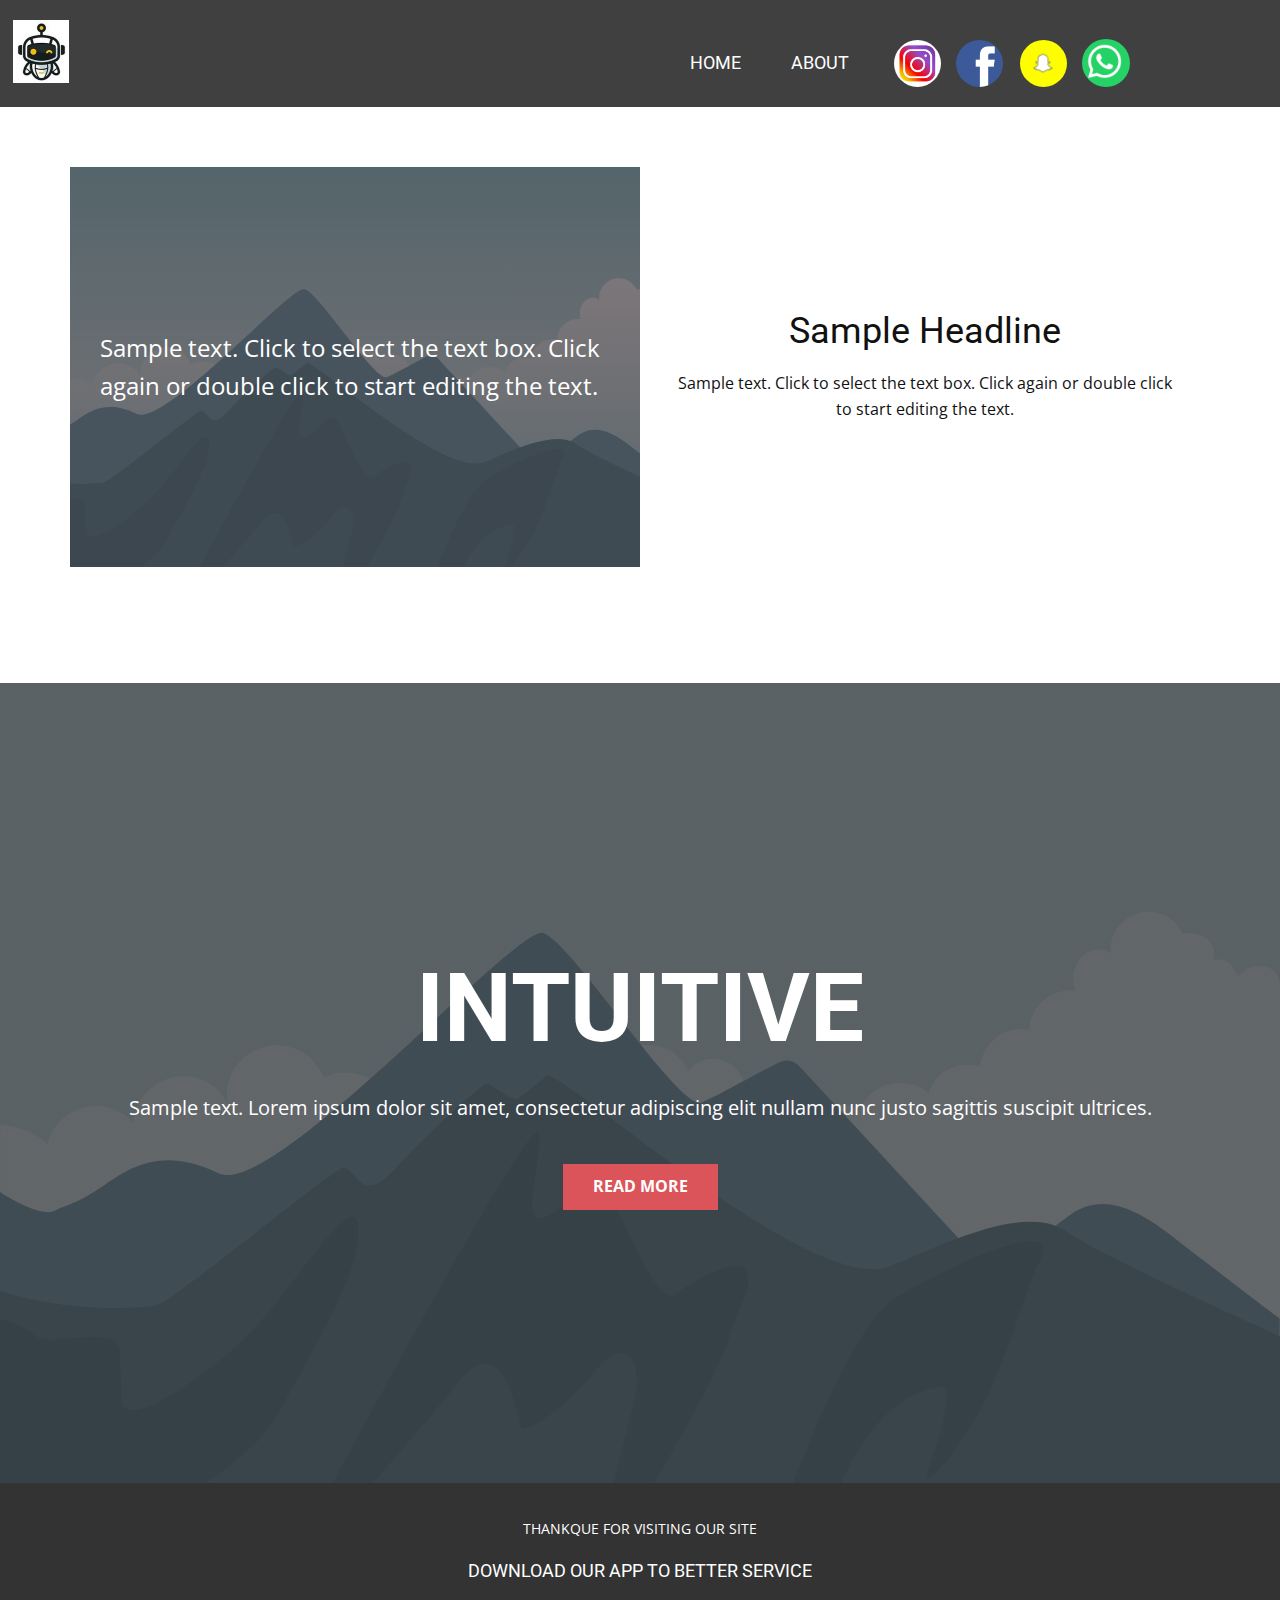
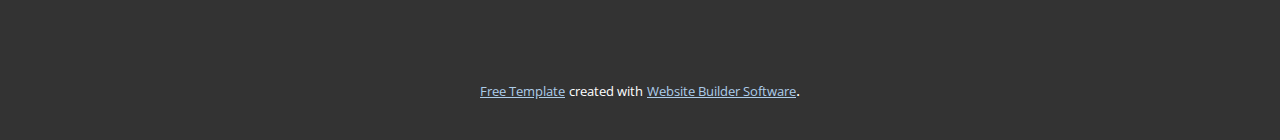
<file: Page-1.html>
<!DOCTYPE html>
<html style="font-size: 16px;">
  <head>
    <meta name="viewport" content="width=device-width, initial-scale=1.0">
    <meta charset="utf-8">
    <meta name="keywords" content="INTUITIVE">
    <meta name="description" content="">
    <meta name="page_type" content="np-template-header-footer-from-plugin">
    <title>Page 1</title>
    <link rel="stylesheet" href="nicepage.css" media="screen">
<link rel="stylesheet" href="Page-1.css" media="screen">
    <script class="u-script" type="text/javascript" src="jquery.js" defer=""></script>
    <script class="u-script" type="text/javascript" src="nicepage.js" defer=""></script>
    <meta name="generator" content="Nicepage 3.20.4, nicepage.com">
    <link id="u-theme-google-font" rel="stylesheet" href="https://fonts.googleapis.com/css?family=Roboto:100,100i,300,300i,400,400i,500,500i,700,700i,900,900i|Open+Sans:300,300i,400,400i,600,600i,700,700i,800,800i">
    
    
    
    <script type="application/ld+json">{
		"@context": "http://schema.org",
		"@type": "Organization",
		"name": "",
		"logo": "images/logo.jpg"
}</script>
    <meta name="theme-color" content="#478ac9">
    <meta property="og:title" content="Page 1">
    <meta property="og:type" content="website">
  </head>
  <body class="u-body"><header class="u-align-center-sm u-align-center-xs u-clearfix u-grey-75 u-header u-header" id="sec-660c"><div class="u-clearfix u-sheet u-valign-middle-md u-valign-middle-xl u-sheet-1">
        <a href="https://nicepage.com" class="u-image u-logo u-image-1" data-image-width="114" data-image-height="127">
          <img src="images/logo.jpg" class="u-logo-image u-logo-image-1" data-image-width="63">
        </a>
        <h6 class="u-text u-text-default u-text-1">
          <a class="u-active-none u-border-none u-btn u-button-link u-button-style u-hover-none u-none u-text-white u-btn-1" href="https://www.google.com/search?q=HOME&amp;rlz=1C1RXQR_enIN960IN960&amp;oq=HOME&amp;aqs=chrome..69i57j46i67i433j0i67j46i67i199i291j46i67i433j69i60l2j69i61.2009j0j7&amp;sourceid=chrome&amp;ie=UTF-8" target="_blank">HOME</a>
        </h6>
        <h6 class="u-text u-text-default u-text-2">
          <a class="u-active-none u-border-none u-btn u-button-link u-button-style u-hover-none u-none u-text-white u-btn-2" href="alpha-project.html#sec-6a9b" data-page-id="342107492">ABOUT</a>
        </h6>
        <div class="u-image u-image-circle u-image-2" alt="" data-image-width="1280" data-image-height="1271" data-href="https://www.instagram.com/" data-target="_blank"></div>
        <div class="u-image u-image-circle u-preserve-proportions u-image-3" alt="" data-image-width="1280" data-image-height="1280" data-href="https://www.facebook.com/" data-target="_blank"></div>
        <div class="u-image u-image-circle u-image-4" alt="" data-image-width="1280" data-image-height="768" data-href="https://play.google.com/store/apps/details?id=com.snapchat.android&amp;hl=en_IN&amp;gl=US" data-target="_blank"></div>
        <div class="u-image u-image-circle u-image-5" alt="" data-image-width="1280" data-image-height="480" data-href="https://www.google.com/search?q=whatsapp&amp;rlz=1C1RXQR_enIN960IN960&amp;oq=WH&amp;aqs=chrome.0.69i59j69i57j69i59l2j69i60l4.3313j0j4&amp;sourceid=chrome&amp;ie=UTF-8" data-target="_blank"></div>
      </div></header>
    <section class="u-clearfix u-section-1" id="sec-6335">
      <div class="u-clearfix u-sheet u-sheet-1">
        <div class="u-clearfix u-expanded-width u-layout-wrap u-layout-wrap-1">
          <div class="u-layout">
            <div class="u-layout-row">
              <div class="u-container-style u-effect-hover-zoomOut u-layout-cell u-shading u-size-30 u-layout-cell-1" data-image-width="400" data-image-height="265">
                <div class="u-background-effect u-expanded">
                  <div class="u-background-effect-image u-expanded u-image u-shading u-image-1" data-image-width="400" data-image-height="265"></div>
                </div>
                <div class="u-container-layout u-valign-middle u-container-layout-1">
                  <p class="u-text u-text-default u-text-1">Sample text. Click to select the text box. Click again or double click to start editing the text.</p>
                </div>
              </div>
              <div class="u-align-center u-container-style u-layout-cell u-size-30 u-layout-cell-2">
                <div class="u-container-layout u-valign-middle u-container-layout-2">
                  <h2 class="u-text u-text-default u-text-2">Sample Headline</h2>
                  <p class="u-text u-text-3">Sample text. Click to select the text box. Click again or double click to start editing the text.</p>
                </div>
              </div>
            </div>
          </div>
        </div>
      </div>
    </section>
    <section class="u-align-center u-clearfix u-image u-shading u-section-2" src="" data-image-width="256" data-image-height="256" id="sec-65ba">
      <div class="u-clearfix u-sheet u-valign-middle u-sheet-1">
        <h1 class="u-text u-text-default u-title u-text-1">INTUITIVE</h1>
        <p class="u-large-text u-text u-text-default u-text-variant u-text-2">Sample text. Lorem ipsum dolor sit amet, consectetur adipiscing elit nullam nunc justo sagittis suscipit ultrices.</p>
        <a href="#" class="u-btn u-button-style u-palette-2-base u-btn-1">Read More</a>
      </div>
    </section>
    
    
    <footer class="u-align-center u-clearfix u-footer u-grey-80 u-footer" id="sec-50fa"><div class="u-clearfix u-sheet u-sheet-1">
        <p class="u-small-text u-text u-text-variant u-text-1">THANKQUE FOR VISITING OUR SITE</p>
        <h6 class="u-text u-text-2">DOWNLOAD OUR APP TO BETTER SERVICE</h6>
      </div></footer>
    <section class="u-backlink u-clearfix u-grey-80">
      <a class="u-link" href="https://nicepage.com/templates" target="_blank">
        <span>Free Template</span>
      </a>
      <p class="u-text">
        <span>created with</span>
      </p>
      <a class="u-link" href="https://nicepage.com/" target="_blank">
        <span>Website Builder Software</span>
      </a>. 
    </section>
  </body>
</html>
</file>
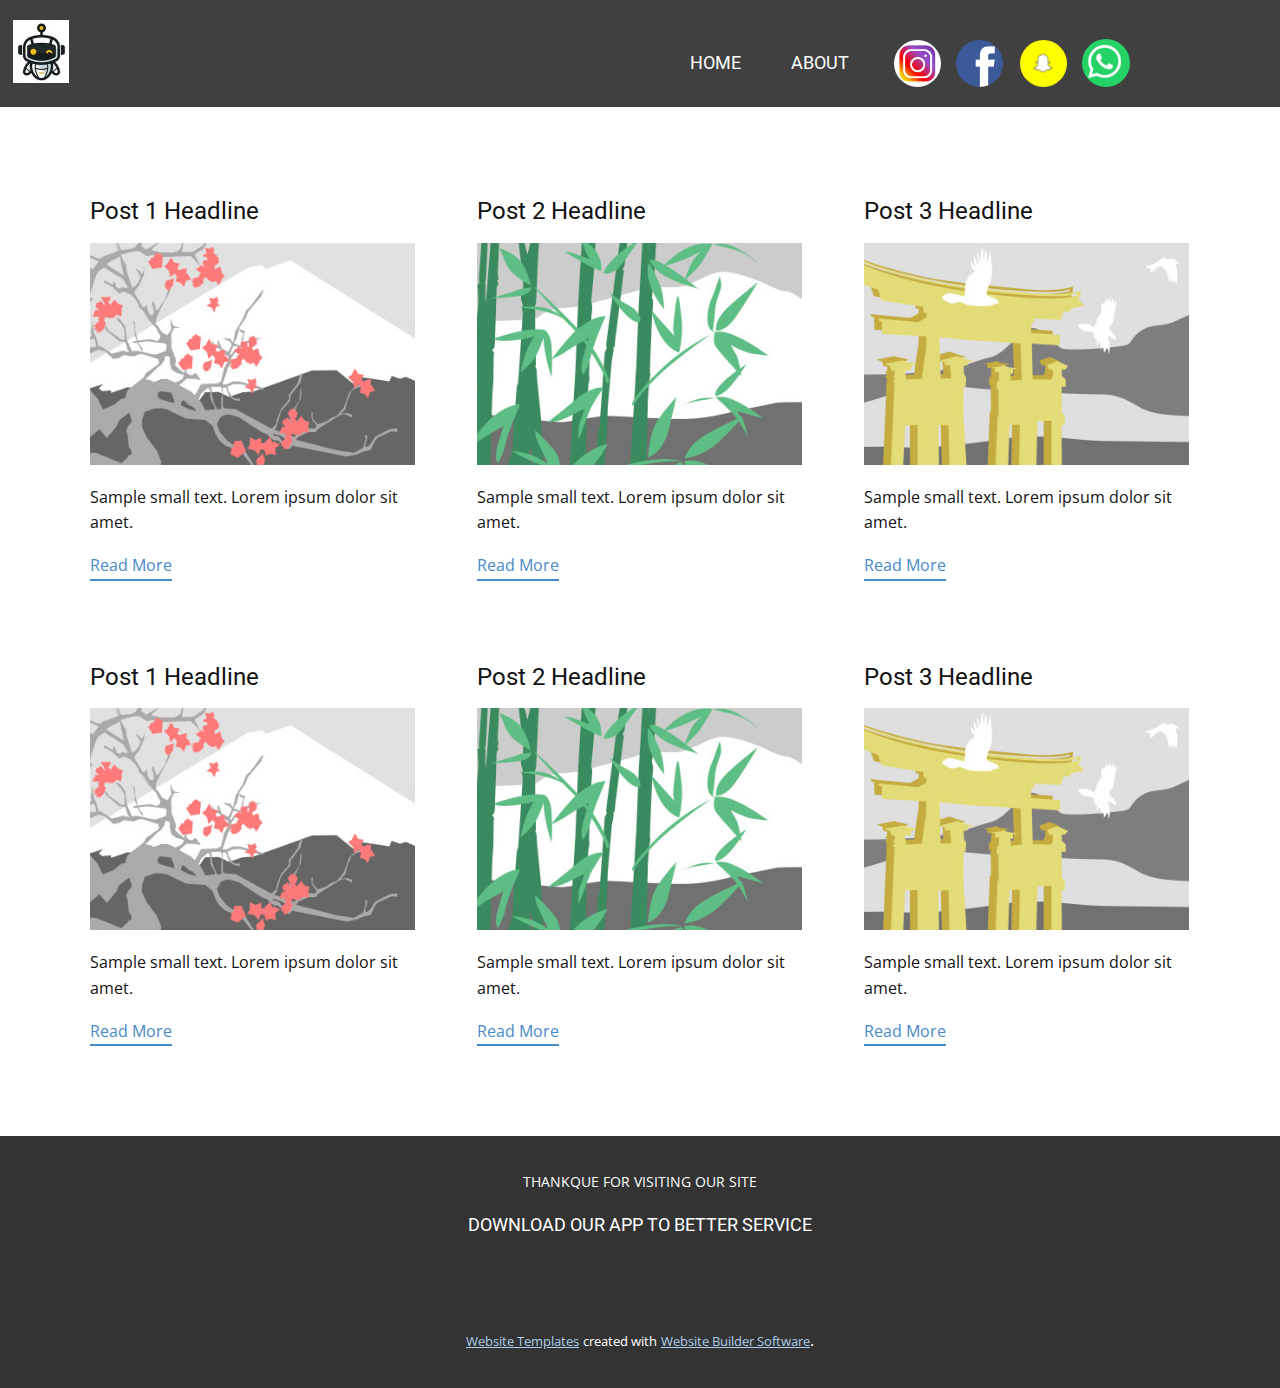
<file: blog/blog.html>
<html style="font-size: 16px;"><head>
    <meta name="viewport" content="width=device-width, initial-scale=1.0">
    <meta charset="utf-8">
    <meta name="keywords" content="">
    <meta name="description" content="">
    <meta name="page_type" content="np-template-header-footer-from-plugin">
    <title>Blog Template</title>
    <link rel="stylesheet" href="../nicepage.css" media="screen">
<link rel="stylesheet" href="../Blog-Template.css" media="screen">
    <script class="u-script" type="text/javascript" src="../jquery.js" defer=""></script>
    <script class="u-script" type="text/javascript" src="../nicepage.js" defer=""></script>
    <meta name="generator" content="Nicepage 3.20.4, nicepage.com">
    <link id="u-theme-google-font" rel="stylesheet" href="https://fonts.googleapis.com/css?family=Roboto:100,100i,300,300i,400,400i,500,500i,700,700i,900,900i|Open+Sans:300,300i,400,400i,600,600i,700,700i,800,800i">
    
    
    <script type="application/ld+json">{
		"@context": "http://schema.org",
		"@type": "Organization",
		"name": "",
		"logo": "images/logo.jpg"
}</script>
    <meta name="theme-color" content="#478ac9">
    <meta property="og:title" content="Blog Template">
    <meta property="og:type" content="website">
  </head>
  <body class="u-body"><header class="u-align-center-sm u-align-center-xs u-clearfix u-grey-75 u-header u-header" id="sec-660c"><div class="u-clearfix u-sheet u-valign-middle-md u-valign-middle-xl u-sheet-1">
        <a href="https://nicepage.com" class="u-image u-logo u-image-1" data-image-width="114" data-image-height="127">
          <img src="../images/logo.jpg" class="u-logo-image u-logo-image-1" data-image-width="63">
        </a>
        <h6 class="u-text u-text-default u-text-1">
          <a class="u-active-none u-border-none u-btn u-button-link u-button-style u-hover-none u-none u-text-white u-btn-1" href="https://www.google.com/search?q=HOME&amp;rlz=1C1RXQR_enIN960IN960&amp;oq=HOME&amp;aqs=chrome..69i57j46i67i433j0i67j46i67i199i291j46i67i433j69i60l2j69i61.2009j0j7&amp;sourceid=chrome&amp;ie=UTF-8" target="_blank">HOME</a>
        </h6>
        <h6 class="u-text u-text-default u-text-2">
          <a class="u-active-none u-border-none u-btn u-button-link u-button-style u-hover-none u-none u-text-white u-btn-2" href="../alpha-project.html#sec-6a9b" data-page-id="342107492">ABOUT</a>
        </h6>
        <div class="u-image u-image-circle u-image-2" alt="" data-image-width="1280" data-image-height="1271" data-href="https://www.instagram.com/" data-target="_blank"></div>
        <div class="u-image u-image-circle u-preserve-proportions u-image-3" alt="" data-image-width="1280" data-image-height="1280" data-href="https://www.facebook.com/" data-target="_blank"></div>
        <div class="u-image u-image-circle u-image-4" alt="" data-image-width="1280" data-image-height="768" data-href="https://play.google.com/store/apps/details?id=com.snapchat.android&amp;hl=en_IN&amp;gl=US" data-target="_blank"></div>
        <div class="u-image u-image-circle u-image-5" alt="" data-image-width="1280" data-image-height="480" data-href="https://www.google.com/search?q=whatsapp&amp;rlz=1C1RXQR_enIN960IN960&amp;oq=WH&amp;aqs=chrome.0.69i59j69i57j69i59l2j69i60l4.3313j0j4&amp;sourceid=chrome&amp;ie=UTF-8" data-target="_blank"></div>
      </div></header>
    <section class="u-clearfix u-section-1" id="sec-9b79">
      <div class="u-clearfix u-sheet u-valign-middle u-sheet-1"><!--blog--><!--blog_options_json--><!--{"type":"Recent","source":"","tags":"","count":""}--><!--/blog_options_json-->
        <div class="u-blog u-expanded-width u-repeater u-repeater-1"><!--blog_post-->
          <div class="u-blog-post u-container-style u-repeater-item u-white u-repeater-item-1">
            <div class="u-container-layout u-similar-container u-valign-top u-container-layout-1"><!--blog_post_header-->
              <h4 class="u-blog-control u-text u-text-1">
                <a class="u-post-header-link" href="../blog/post.html"><!--blog_post_header_content-->Post 1 Headline<!--/blog_post_header_content--></a>
              </h4><!--/blog_post_header--><!--blog_post_image-->
              <a class="u-post-header-link" href="../blog/post.html"><img alt="" class="u-blog-control u-expanded-width u-image u-image-default u-image-1" src="[data-uri]"></a><!--/blog_post_image--><!--blog_post_content-->
              <div class="u-blog-control u-post-content u-text u-text-2 fr-view">Sample small text. Lorem ipsum dolor sit amet.</div><!--/blog_post_content--><!--blog_post_readmore-->
              <a href="../blog/post.html" class="u-blog-control u-border-2 u-border-palette-1-base u-btn u-btn-rectangle u-button-style u-none u-btn-1"><!--blog_post_readmore_content-->Read More<!--/blog_post_readmore_content--></a><!--/blog_post_readmore-->
            </div>
          </div><div class="u-blog-post u-container-style u-repeater-item u-video-cover u-white">
            <div class="u-container-layout u-similar-container u-valign-top u-container-layout-2"><!--blog_post_header-->
              <h4 class="u-blog-control u-text u-text-3">
                <a class="u-post-header-link" href="../blog/post-1.html"><!--blog_post_header_content-->Post 2 Headline<!--/blog_post_header_content--></a>
              </h4><!--/blog_post_header--><!--blog_post_image-->
              <a class="u-post-header-link" href="../blog/post-1.html"><img alt="" class="u-blog-control u-expanded-width u-image u-image-default u-image-2" src="[data-uri]"></a><!--/blog_post_image--><!--blog_post_content-->
              <div class="u-blog-control u-post-content u-text u-text-4 fr-view">Sample small text. Lorem ipsum dolor sit amet.</div><!--/blog_post_content--><!--blog_post_readmore-->
              <a href="../blog/post-1.html" class="u-blog-control u-border-2 u-border-palette-1-base u-btn u-btn-rectangle u-button-style u-none u-btn-2"><!--blog_post_readmore_content-->Read More<!--/blog_post_readmore_content--></a><!--/blog_post_readmore-->
            </div>
          </div><div class="u-blog-post u-container-style u-repeater-item u-video-cover u-white">
            <div class="u-container-layout u-similar-container u-valign-top u-container-layout-3"><!--blog_post_header-->
              <h4 class="u-blog-control u-text u-text-5">
                <a class="u-post-header-link" href="../blog/post-2.html"><!--blog_post_header_content-->Post 3 Headline<!--/blog_post_header_content--></a>
              </h4><!--/blog_post_header--><!--blog_post_image-->
              <a class="u-post-header-link" href="../blog/post-2.html"><img alt="" class="u-blog-control u-expanded-width u-image u-image-default u-image-3" src="[data-uri]"></a><!--/blog_post_image--><!--blog_post_content-->
              <div class="u-blog-control u-post-content u-text u-text-6 fr-view">Sample small text. Lorem ipsum dolor sit amet.</div><!--/blog_post_content--><!--blog_post_readmore-->
              <a href="../blog/post-2.html" class="u-blog-control u-border-2 u-border-palette-1-base u-btn u-btn-rectangle u-button-style u-none u-btn-3"><!--blog_post_readmore_content-->Read More<!--/blog_post_readmore_content--></a><!--/blog_post_readmore-->
            </div>
          </div><div class="u-blog-post u-container-style u-repeater-item u-white u-repeater-item-1">
            <div class="u-container-layout u-similar-container u-valign-top u-container-layout-1"><!--blog_post_header-->
              <h4 class="u-blog-control u-text u-text-1">
                <a class="u-post-header-link" href="../blog/post-3.html"><!--blog_post_header_content-->Post 1 Headline<!--/blog_post_header_content--></a>
              </h4><!--/blog_post_header--><!--blog_post_image-->
              <a class="u-post-header-link" href="../blog/post-3.html"><img alt="" class="u-blog-control u-expanded-width u-image u-image-default u-image-1" src="[data-uri]"></a><!--/blog_post_image--><!--blog_post_content-->
              <div class="u-blog-control u-post-content u-text u-text-2 fr-view">Sample small text. Lorem ipsum dolor sit amet.</div><!--/blog_post_content--><!--blog_post_readmore-->
              <a href="../blog/post-3.html" class="u-blog-control u-border-2 u-border-palette-1-base u-btn u-btn-rectangle u-button-style u-none u-btn-1"><!--blog_post_readmore_content-->Read More<!--/blog_post_readmore_content--></a><!--/blog_post_readmore-->
            </div>
          </div><div class="u-blog-post u-container-style u-repeater-item u-video-cover u-white">
            <div class="u-container-layout u-similar-container u-valign-top u-container-layout-2"><!--blog_post_header-->
              <h4 class="u-blog-control u-text u-text-3">
                <a class="u-post-header-link" href="../blog/post-4.html"><!--blog_post_header_content-->Post 2 Headline<!--/blog_post_header_content--></a>
              </h4><!--/blog_post_header--><!--blog_post_image-->
              <a class="u-post-header-link" href="../blog/post-4.html"><img alt="" class="u-blog-control u-expanded-width u-image u-image-default u-image-2" src="[data-uri]"></a><!--/blog_post_image--><!--blog_post_content-->
              <div class="u-blog-control u-post-content u-text u-text-4 fr-view">Sample small text. Lorem ipsum dolor sit amet.</div><!--/blog_post_content--><!--blog_post_readmore-->
              <a href="../blog/post-4.html" class="u-blog-control u-border-2 u-border-palette-1-base u-btn u-btn-rectangle u-button-style u-none u-btn-2"><!--blog_post_readmore_content-->Read More<!--/blog_post_readmore_content--></a><!--/blog_post_readmore-->
            </div>
          </div><div class="u-blog-post u-container-style u-repeater-item u-video-cover u-white">
            <div class="u-container-layout u-similar-container u-valign-top u-container-layout-3"><!--blog_post_header-->
              <h4 class="u-blog-control u-text u-text-5">
                <a class="u-post-header-link" href="../blog/post-5.html"><!--blog_post_header_content-->Post 3 Headline<!--/blog_post_header_content--></a>
              </h4><!--/blog_post_header--><!--blog_post_image-->
              <a class="u-post-header-link" href="../blog/post-5.html"><img alt="" class="u-blog-control u-expanded-width u-image u-image-default u-image-3" src="[data-uri]"></a><!--/blog_post_image--><!--blog_post_content-->
              <div class="u-blog-control u-post-content u-text u-text-6 fr-view">Sample small text. Lorem ipsum dolor sit amet.</div><!--/blog_post_content--><!--blog_post_readmore-->
              <a href="../blog/post-5.html" class="u-blog-control u-border-2 u-border-palette-1-base u-btn u-btn-rectangle u-button-style u-none u-btn-3"><!--blog_post_readmore_content-->Read More<!--/blog_post_readmore_content--></a><!--/blog_post_readmore-->
            </div>
          </div><!--/blog_post--><!--blog_post-->
          <!--/blog_post--><!--blog_post-->
          <!--/blog_post-->
        </div><!--/blog-->
      </div>
    </section>
    
    
    <footer class="u-align-center u-clearfix u-footer u-grey-80 u-footer" id="sec-50fa"><div class="u-clearfix u-sheet u-sheet-1">
        <p class="u-small-text u-text u-text-variant u-text-1">THANKQUE FOR VISITING OUR SITE</p>
        <h6 class="u-text u-text-2">DOWNLOAD OUR APP TO BETTER SERVICE</h6>
      </div></footer>
    <section class="u-backlink u-clearfix u-grey-80">
      <a class="u-link" href="https://nicepage.com/website-templates" target="_blank">
        <span>Website Templates</span>
      </a>
      <p class="u-text">
        <span>created with</span>
      </p>
      <a class="u-link" href="https://nicepage.com/" target="_blank">
        <span>Website Builder Software</span>
      </a>. 
    </section>
  
</body></html>
</file>
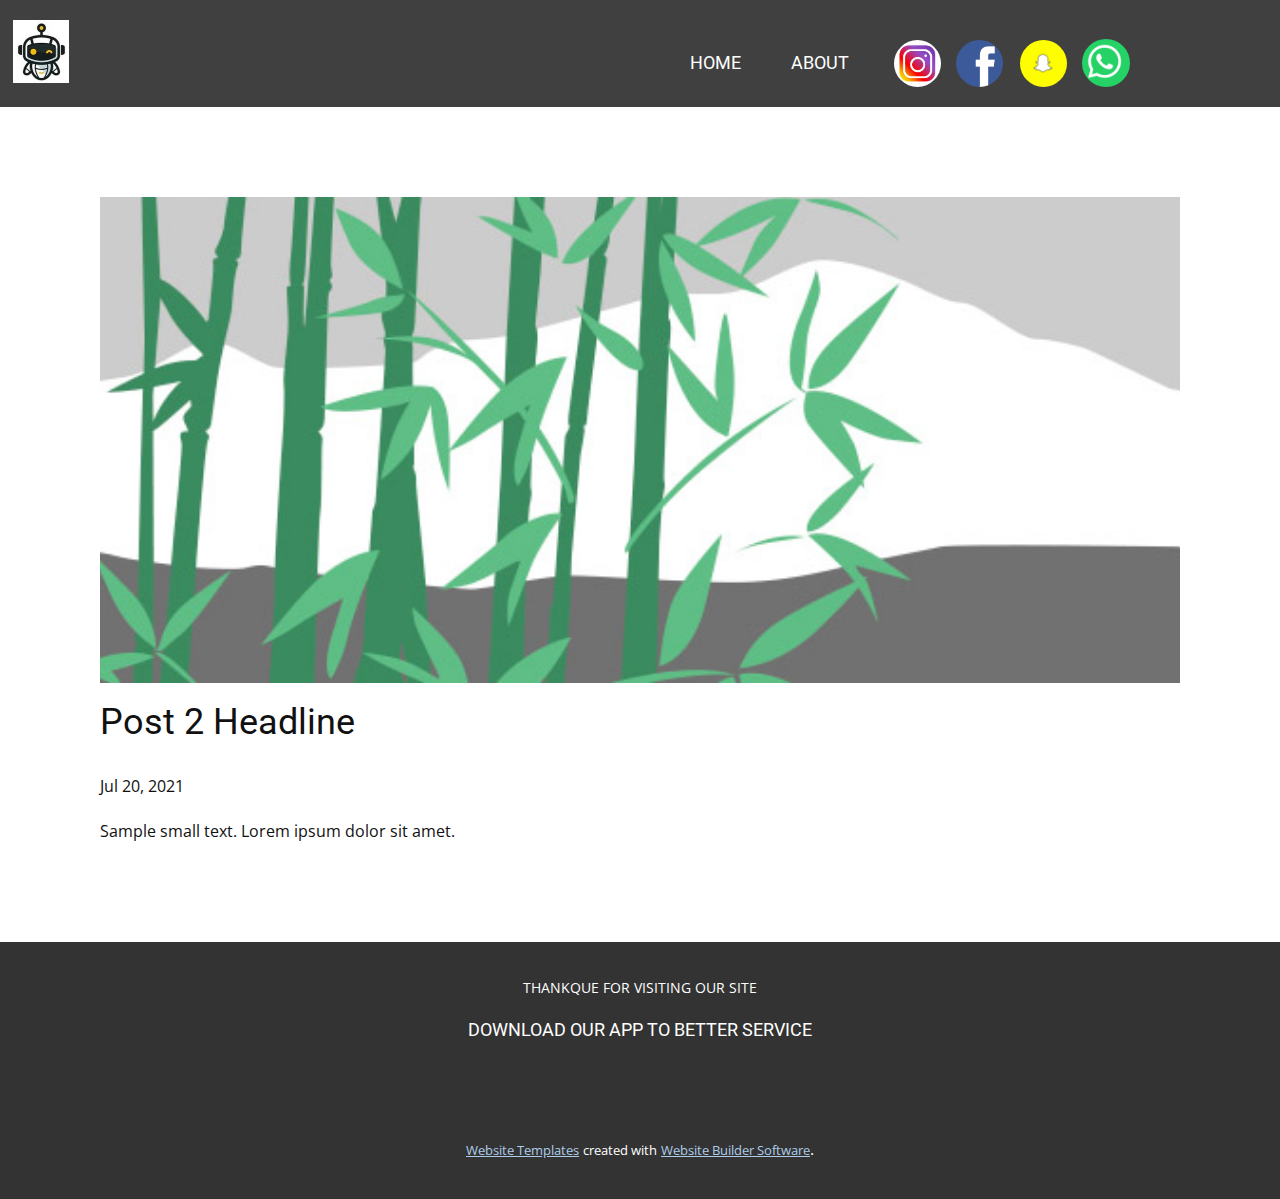
<file: blog/post-1.html>
<!doctype html>
<html style="font-size: 16px;"><head>
    <meta name="viewport" content="width=device-width, initial-scale=1.0">
    <meta charset="utf-8">
    <meta name="keywords" content="Post 1 Headline">
    <meta name="description" content="">
    <meta name="page_type" content="np-template-header-footer-from-plugin">
    <title>Post 2 Headline</title>
    <link rel="stylesheet" href="../nicepage.css" media="screen">
<link rel="stylesheet" href="../Post-Template.css" media="screen">
    <script class="u-script" type="text/javascript" src="../jquery.js" defer=""></script>
    <script class="u-script" type="text/javascript" src="../nicepage.js" defer=""></script>
    <meta name="generator" content="Nicepage 3.20.4, nicepage.com">
    <link id="u-theme-google-font" rel="stylesheet" href="https://fonts.googleapis.com/css?family=Roboto:100,100i,300,300i,400,400i,500,500i,700,700i,900,900i|Open+Sans:300,300i,400,400i,600,600i,700,700i,800,800i">
    
    
    <script type="application/ld+json">{
		"@context": "http://schema.org",
		"@type": "Organization",
		"name": "",
		"logo": "images/logo.jpg"
}</script>
    <meta name="theme-color" content="#478ac9">
    <meta property="og:title" content="Post Template">
    <meta property="og:type" content="website">
  </head>
  <body class="u-body"><header class="u-align-center-sm u-align-center-xs u-clearfix u-grey-75 u-header u-header" id="sec-660c"><div class="u-clearfix u-sheet u-valign-middle-md u-valign-middle-xl u-sheet-1">
        <a href="https://nicepage.com" class="u-image u-logo u-image-1" data-image-width="114" data-image-height="127">
          <img src="../images/logo.jpg" class="u-logo-image u-logo-image-1" data-image-width="63">
        </a>
        <h6 class="u-text u-text-default u-text-1">
          <a class="u-active-none u-border-none u-btn u-button-link u-button-style u-hover-none u-none u-text-white u-btn-1" href="https://www.google.com/search?q=HOME&amp;rlz=1C1RXQR_enIN960IN960&amp;oq=HOME&amp;aqs=chrome..69i57j46i67i433j0i67j46i67i199i291j46i67i433j69i60l2j69i61.2009j0j7&amp;sourceid=chrome&amp;ie=UTF-8" target="_blank">HOME</a>
        </h6>
        <h6 class="u-text u-text-default u-text-2">
          <a class="u-active-none u-border-none u-btn u-button-link u-button-style u-hover-none u-none u-text-white u-btn-2" href="../alpha-project.html#sec-6a9b" data-page-id="342107492">ABOUT</a>
        </h6>
        <div class="u-image u-image-circle u-image-2" alt="" data-image-width="1280" data-image-height="1271" data-href="https://www.instagram.com/" data-target="_blank"></div>
        <div class="u-image u-image-circle u-preserve-proportions u-image-3" alt="" data-image-width="1280" data-image-height="1280" data-href="https://www.facebook.com/" data-target="_blank"></div>
        <div class="u-image u-image-circle u-image-4" alt="" data-image-width="1280" data-image-height="768" data-href="https://play.google.com/store/apps/details?id=com.snapchat.android&amp;hl=en_IN&amp;gl=US" data-target="_blank"></div>
        <div class="u-image u-image-circle u-image-5" alt="" data-image-width="1280" data-image-height="480" data-href="https://www.google.com/search?q=whatsapp&amp;rlz=1C1RXQR_enIN960IN960&amp;oq=WH&amp;aqs=chrome.0.69i59j69i57j69i59l2j69i60l4.3313j0j4&amp;sourceid=chrome&amp;ie=UTF-8" data-target="_blank"></div>
      </div></header>
    <section class="u-align-center u-clearfix u-section-1" id="sec-9d78">
      <div class="u-clearfix u-sheet u-valign-middle-md u-valign-middle-sm u-valign-middle-xs u-sheet-1"><!--post_details--><!--post_details_options_json--><!--{"source":""}--><!--/post_details_options_json--><!--blog_post-->
        <div class="u-container-style u-expanded-width u-post-details u-post-details-1">
          <div class="u-container-layout u-valign-middle u-container-layout-1"><!--blog_post_image-->
            <img alt="" class="u-blog-control u-expanded-width u-image u-image-default u-image-1" src="[data-uri]"><!--/blog_post_image--><!--blog_post_header-->
            <h2 class="u-blog-control u-text u-text-1">Post 2 Headline</h2><!--/blog_post_header--><!--blog_post_metadata-->
            <div class="u-blog-control u-metadata u-metadata-1"><!--blog_post_metadata_date-->
              <span class="u-meta-date u-meta-icon">Jul 20, 2021</span><!--/blog_post_metadata_date--><!--blog_post_metadata_category-->
              <!--/blog_post_metadata_category--><!--blog_post_metadata_comments-->
              <!--/blog_post_metadata_comments-->
            </div><!--/blog_post_metadata--><!--blog_post_content-->
            <div class="u-align-justify u-blog-control u-post-content u-text u-text-2 fr-view">
  Sample small text. Lorem ipsum dolor sit amet.
  </div><!--/blog_post_content-->
          </div>
        </div><!--/blog_post--><!--/post_details-->
      </div>
    </section>
    
    
    <footer class="u-align-center u-clearfix u-footer u-grey-80 u-footer" id="sec-50fa"><div class="u-clearfix u-sheet u-sheet-1">
        <p class="u-small-text u-text u-text-variant u-text-1">THANKQUE FOR VISITING OUR SITE</p>
        <h6 class="u-text u-text-2">DOWNLOAD OUR APP TO BETTER SERVICE</h6>
      </div></footer>
    <section class="u-backlink u-clearfix u-grey-80">
      <a class="u-link" href="https://nicepage.com/website-templates" target="_blank">
        <span>Website Templates</span>
      </a>
      <p class="u-text">
        <span>created with</span>
      </p>
      <a class="u-link" href="https://nicepage.com/" target="_blank">
        <span>Website Builder Software</span>
      </a>. 
    </section>
  
</body></html>
</file>
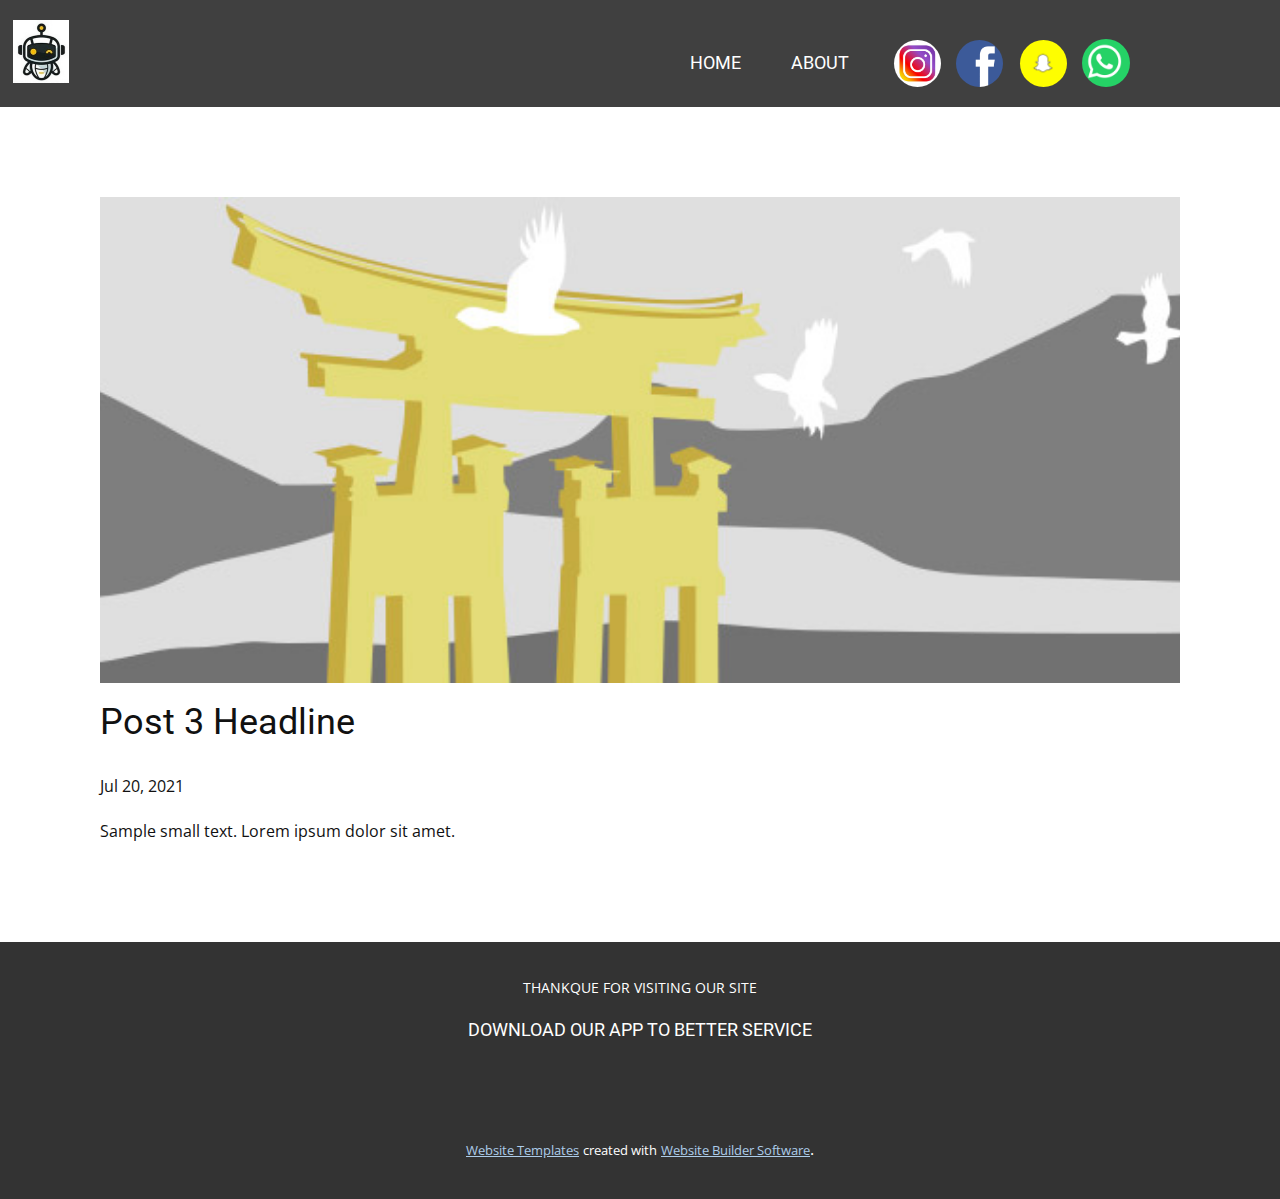
<file: blog/post-2.html>
<!doctype html>
<html style="font-size: 16px;"><head>
    <meta name="viewport" content="width=device-width, initial-scale=1.0">
    <meta charset="utf-8">
    <meta name="keywords" content="Post 1 Headline">
    <meta name="description" content="">
    <meta name="page_type" content="np-template-header-footer-from-plugin">
    <title>Post 3 Headline</title>
    <link rel="stylesheet" href="../nicepage.css" media="screen">
<link rel="stylesheet" href="../Post-Template.css" media="screen">
    <script class="u-script" type="text/javascript" src="../jquery.js" defer=""></script>
    <script class="u-script" type="text/javascript" src="../nicepage.js" defer=""></script>
    <meta name="generator" content="Nicepage 3.20.4, nicepage.com">
    <link id="u-theme-google-font" rel="stylesheet" href="https://fonts.googleapis.com/css?family=Roboto:100,100i,300,300i,400,400i,500,500i,700,700i,900,900i|Open+Sans:300,300i,400,400i,600,600i,700,700i,800,800i">
    
    
    <script type="application/ld+json">{
		"@context": "http://schema.org",
		"@type": "Organization",
		"name": "",
		"logo": "images/logo.jpg"
}</script>
    <meta name="theme-color" content="#478ac9">
    <meta property="og:title" content="Post Template">
    <meta property="og:type" content="website">
  </head>
  <body class="u-body"><header class="u-align-center-sm u-align-center-xs u-clearfix u-grey-75 u-header u-header" id="sec-660c"><div class="u-clearfix u-sheet u-valign-middle-md u-valign-middle-xl u-sheet-1">
        <a href="https://nicepage.com" class="u-image u-logo u-image-1" data-image-width="114" data-image-height="127">
          <img src="../images/logo.jpg" class="u-logo-image u-logo-image-1" data-image-width="63">
        </a>
        <h6 class="u-text u-text-default u-text-1">
          <a class="u-active-none u-border-none u-btn u-button-link u-button-style u-hover-none u-none u-text-white u-btn-1" href="https://www.google.com/search?q=HOME&amp;rlz=1C1RXQR_enIN960IN960&amp;oq=HOME&amp;aqs=chrome..69i57j46i67i433j0i67j46i67i199i291j46i67i433j69i60l2j69i61.2009j0j7&amp;sourceid=chrome&amp;ie=UTF-8" target="_blank">HOME</a>
        </h6>
        <h6 class="u-text u-text-default u-text-2">
          <a class="u-active-none u-border-none u-btn u-button-link u-button-style u-hover-none u-none u-text-white u-btn-2" href="../alpha-project.html#sec-6a9b" data-page-id="342107492">ABOUT</a>
        </h6>
        <div class="u-image u-image-circle u-image-2" alt="" data-image-width="1280" data-image-height="1271" data-href="https://www.instagram.com/" data-target="_blank"></div>
        <div class="u-image u-image-circle u-preserve-proportions u-image-3" alt="" data-image-width="1280" data-image-height="1280" data-href="https://www.facebook.com/" data-target="_blank"></div>
        <div class="u-image u-image-circle u-image-4" alt="" data-image-width="1280" data-image-height="768" data-href="https://play.google.com/store/apps/details?id=com.snapchat.android&amp;hl=en_IN&amp;gl=US" data-target="_blank"></div>
        <div class="u-image u-image-circle u-image-5" alt="" data-image-width="1280" data-image-height="480" data-href="https://www.google.com/search?q=whatsapp&amp;rlz=1C1RXQR_enIN960IN960&amp;oq=WH&amp;aqs=chrome.0.69i59j69i57j69i59l2j69i60l4.3313j0j4&amp;sourceid=chrome&amp;ie=UTF-8" data-target="_blank"></div>
      </div></header>
    <section class="u-align-center u-clearfix u-section-1" id="sec-9d78">
      <div class="u-clearfix u-sheet u-valign-middle-md u-valign-middle-sm u-valign-middle-xs u-sheet-1"><!--post_details--><!--post_details_options_json--><!--{"source":""}--><!--/post_details_options_json--><!--blog_post-->
        <div class="u-container-style u-expanded-width u-post-details u-post-details-1">
          <div class="u-container-layout u-valign-middle u-container-layout-1"><!--blog_post_image-->
            <img alt="" class="u-blog-control u-expanded-width u-image u-image-default u-image-1" src="[data-uri]"><!--/blog_post_image--><!--blog_post_header-->
            <h2 class="u-blog-control u-text u-text-1">Post 3 Headline</h2><!--/blog_post_header--><!--blog_post_metadata-->
            <div class="u-blog-control u-metadata u-metadata-1"><!--blog_post_metadata_date-->
              <span class="u-meta-date u-meta-icon">Jul 20, 2021</span><!--/blog_post_metadata_date--><!--blog_post_metadata_category-->
              <!--/blog_post_metadata_category--><!--blog_post_metadata_comments-->
              <!--/blog_post_metadata_comments-->
            </div><!--/blog_post_metadata--><!--blog_post_content-->
            <div class="u-align-justify u-blog-control u-post-content u-text u-text-2 fr-view">
  Sample small text. Lorem ipsum dolor sit amet.
  </div><!--/blog_post_content-->
          </div>
        </div><!--/blog_post--><!--/post_details-->
      </div>
    </section>
    
    
    <footer class="u-align-center u-clearfix u-footer u-grey-80 u-footer" id="sec-50fa"><div class="u-clearfix u-sheet u-sheet-1">
        <p class="u-small-text u-text u-text-variant u-text-1">THANKQUE FOR VISITING OUR SITE</p>
        <h6 class="u-text u-text-2">DOWNLOAD OUR APP TO BETTER SERVICE</h6>
      </div></footer>
    <section class="u-backlink u-clearfix u-grey-80">
      <a class="u-link" href="https://nicepage.com/website-templates" target="_blank">
        <span>Website Templates</span>
      </a>
      <p class="u-text">
        <span>created with</span>
      </p>
      <a class="u-link" href="https://nicepage.com/" target="_blank">
        <span>Website Builder Software</span>
      </a>. 
    </section>
  
</body></html>
</file>
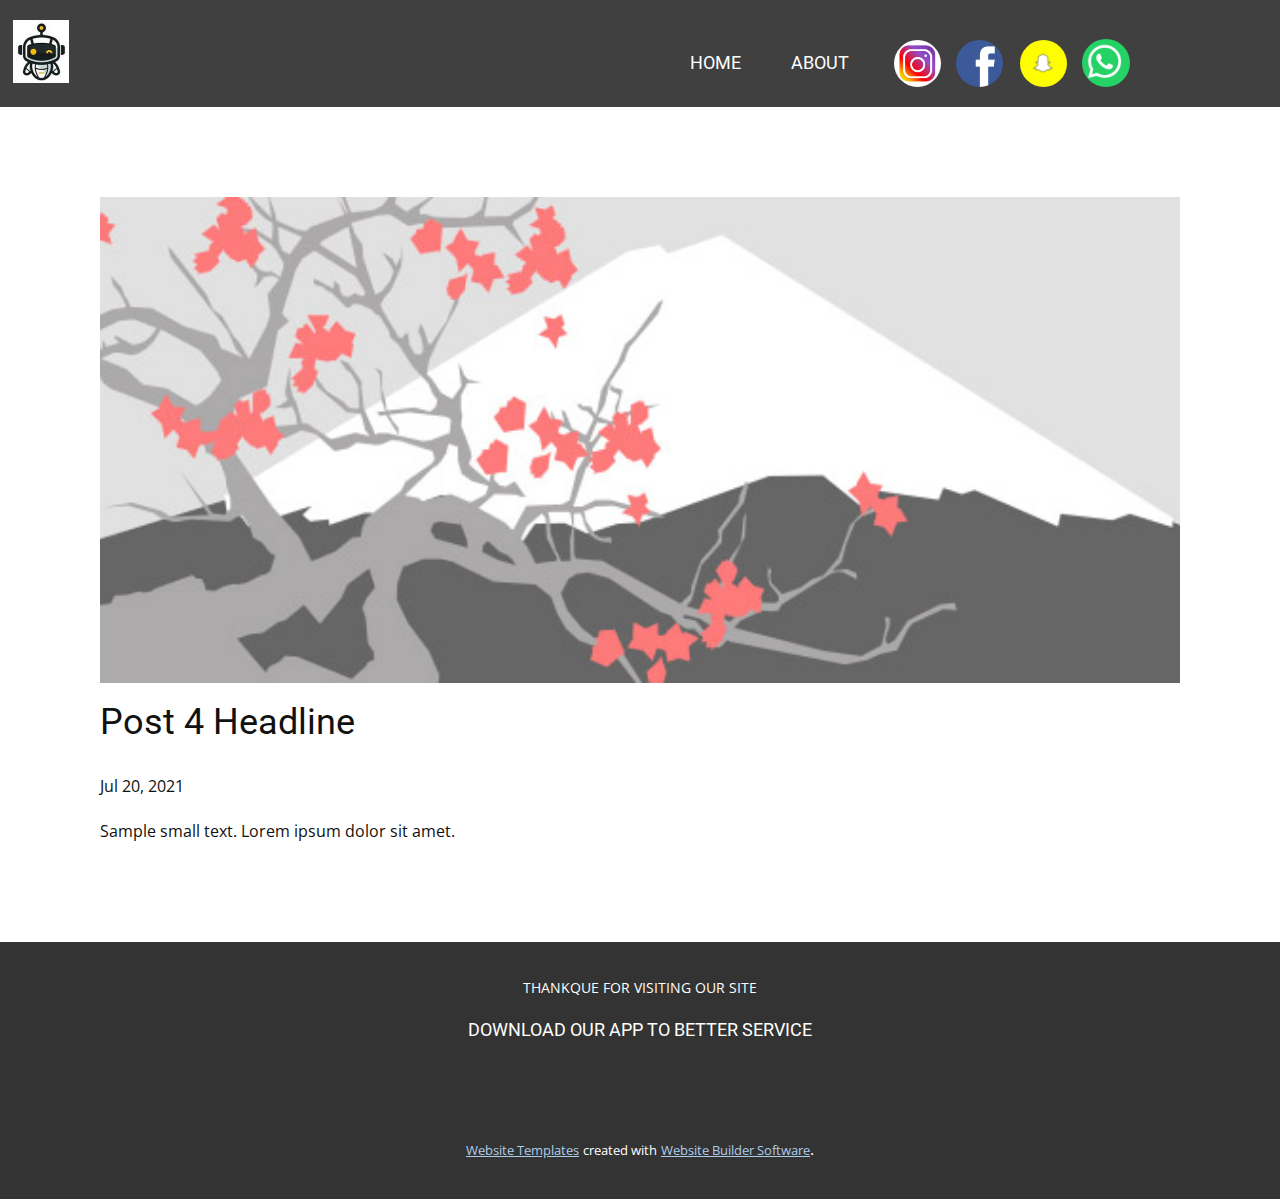
<file: blog/post-3.html>
<!doctype html>
<html style="font-size: 16px;"><head>
    <meta name="viewport" content="width=device-width, initial-scale=1.0">
    <meta charset="utf-8">
    <meta name="keywords" content="Post 1 Headline">
    <meta name="description" content="">
    <meta name="page_type" content="np-template-header-footer-from-plugin">
    <title>Post 4 Headline</title>
    <link rel="stylesheet" href="../nicepage.css" media="screen">
<link rel="stylesheet" href="../Post-Template.css" media="screen">
    <script class="u-script" type="text/javascript" src="../jquery.js" defer=""></script>
    <script class="u-script" type="text/javascript" src="../nicepage.js" defer=""></script>
    <meta name="generator" content="Nicepage 3.20.4, nicepage.com">
    <link id="u-theme-google-font" rel="stylesheet" href="https://fonts.googleapis.com/css?family=Roboto:100,100i,300,300i,400,400i,500,500i,700,700i,900,900i|Open+Sans:300,300i,400,400i,600,600i,700,700i,800,800i">
    
    
    <script type="application/ld+json">{
		"@context": "http://schema.org",
		"@type": "Organization",
		"name": "",
		"logo": "images/logo.jpg"
}</script>
    <meta name="theme-color" content="#478ac9">
    <meta property="og:title" content="Post Template">
    <meta property="og:type" content="website">
  </head>
  <body class="u-body"><header class="u-align-center-sm u-align-center-xs u-clearfix u-grey-75 u-header u-header" id="sec-660c"><div class="u-clearfix u-sheet u-valign-middle-md u-valign-middle-xl u-sheet-1">
        <a href="https://nicepage.com" class="u-image u-logo u-image-1" data-image-width="114" data-image-height="127">
          <img src="../images/logo.jpg" class="u-logo-image u-logo-image-1" data-image-width="63">
        </a>
        <h6 class="u-text u-text-default u-text-1">
          <a class="u-active-none u-border-none u-btn u-button-link u-button-style u-hover-none u-none u-text-white u-btn-1" href="https://www.google.com/search?q=HOME&amp;rlz=1C1RXQR_enIN960IN960&amp;oq=HOME&amp;aqs=chrome..69i57j46i67i433j0i67j46i67i199i291j46i67i433j69i60l2j69i61.2009j0j7&amp;sourceid=chrome&amp;ie=UTF-8" target="_blank">HOME</a>
        </h6>
        <h6 class="u-text u-text-default u-text-2">
          <a class="u-active-none u-border-none u-btn u-button-link u-button-style u-hover-none u-none u-text-white u-btn-2" href="../alpha-project.html#sec-6a9b" data-page-id="342107492">ABOUT</a>
        </h6>
        <div class="u-image u-image-circle u-image-2" alt="" data-image-width="1280" data-image-height="1271" data-href="https://www.instagram.com/" data-target="_blank"></div>
        <div class="u-image u-image-circle u-preserve-proportions u-image-3" alt="" data-image-width="1280" data-image-height="1280" data-href="https://www.facebook.com/" data-target="_blank"></div>
        <div class="u-image u-image-circle u-image-4" alt="" data-image-width="1280" data-image-height="768" data-href="https://play.google.com/store/apps/details?id=com.snapchat.android&amp;hl=en_IN&amp;gl=US" data-target="_blank"></div>
        <div class="u-image u-image-circle u-image-5" alt="" data-image-width="1280" data-image-height="480" data-href="https://www.google.com/search?q=whatsapp&amp;rlz=1C1RXQR_enIN960IN960&amp;oq=WH&amp;aqs=chrome.0.69i59j69i57j69i59l2j69i60l4.3313j0j4&amp;sourceid=chrome&amp;ie=UTF-8" data-target="_blank"></div>
      </div></header>
    <section class="u-align-center u-clearfix u-section-1" id="sec-9d78">
      <div class="u-clearfix u-sheet u-valign-middle-md u-valign-middle-sm u-valign-middle-xs u-sheet-1"><!--post_details--><!--post_details_options_json--><!--{"source":""}--><!--/post_details_options_json--><!--blog_post-->
        <div class="u-container-style u-expanded-width u-post-details u-post-details-1">
          <div class="u-container-layout u-valign-middle u-container-layout-1"><!--blog_post_image-->
            <img alt="" class="u-blog-control u-expanded-width u-image u-image-default u-image-1" src="[data-uri]"><!--/blog_post_image--><!--blog_post_header-->
            <h2 class="u-blog-control u-text u-text-1">Post 4 Headline</h2><!--/blog_post_header--><!--blog_post_metadata-->
            <div class="u-blog-control u-metadata u-metadata-1"><!--blog_post_metadata_date-->
              <span class="u-meta-date u-meta-icon">Jul 20, 2021</span><!--/blog_post_metadata_date--><!--blog_post_metadata_category-->
              <!--/blog_post_metadata_category--><!--blog_post_metadata_comments-->
              <!--/blog_post_metadata_comments-->
            </div><!--/blog_post_metadata--><!--blog_post_content-->
            <div class="u-align-justify u-blog-control u-post-content u-text u-text-2 fr-view">
  Sample small text. Lorem ipsum dolor sit amet.
  </div><!--/blog_post_content-->
          </div>
        </div><!--/blog_post--><!--/post_details-->
      </div>
    </section>
    
    
    <footer class="u-align-center u-clearfix u-footer u-grey-80 u-footer" id="sec-50fa"><div class="u-clearfix u-sheet u-sheet-1">
        <p class="u-small-text u-text u-text-variant u-text-1">THANKQUE FOR VISITING OUR SITE</p>
        <h6 class="u-text u-text-2">DOWNLOAD OUR APP TO BETTER SERVICE</h6>
      </div></footer>
    <section class="u-backlink u-clearfix u-grey-80">
      <a class="u-link" href="https://nicepage.com/website-templates" target="_blank">
        <span>Website Templates</span>
      </a>
      <p class="u-text">
        <span>created with</span>
      </p>
      <a class="u-link" href="https://nicepage.com/" target="_blank">
        <span>Website Builder Software</span>
      </a>. 
    </section>
  
</body></html>
</file>
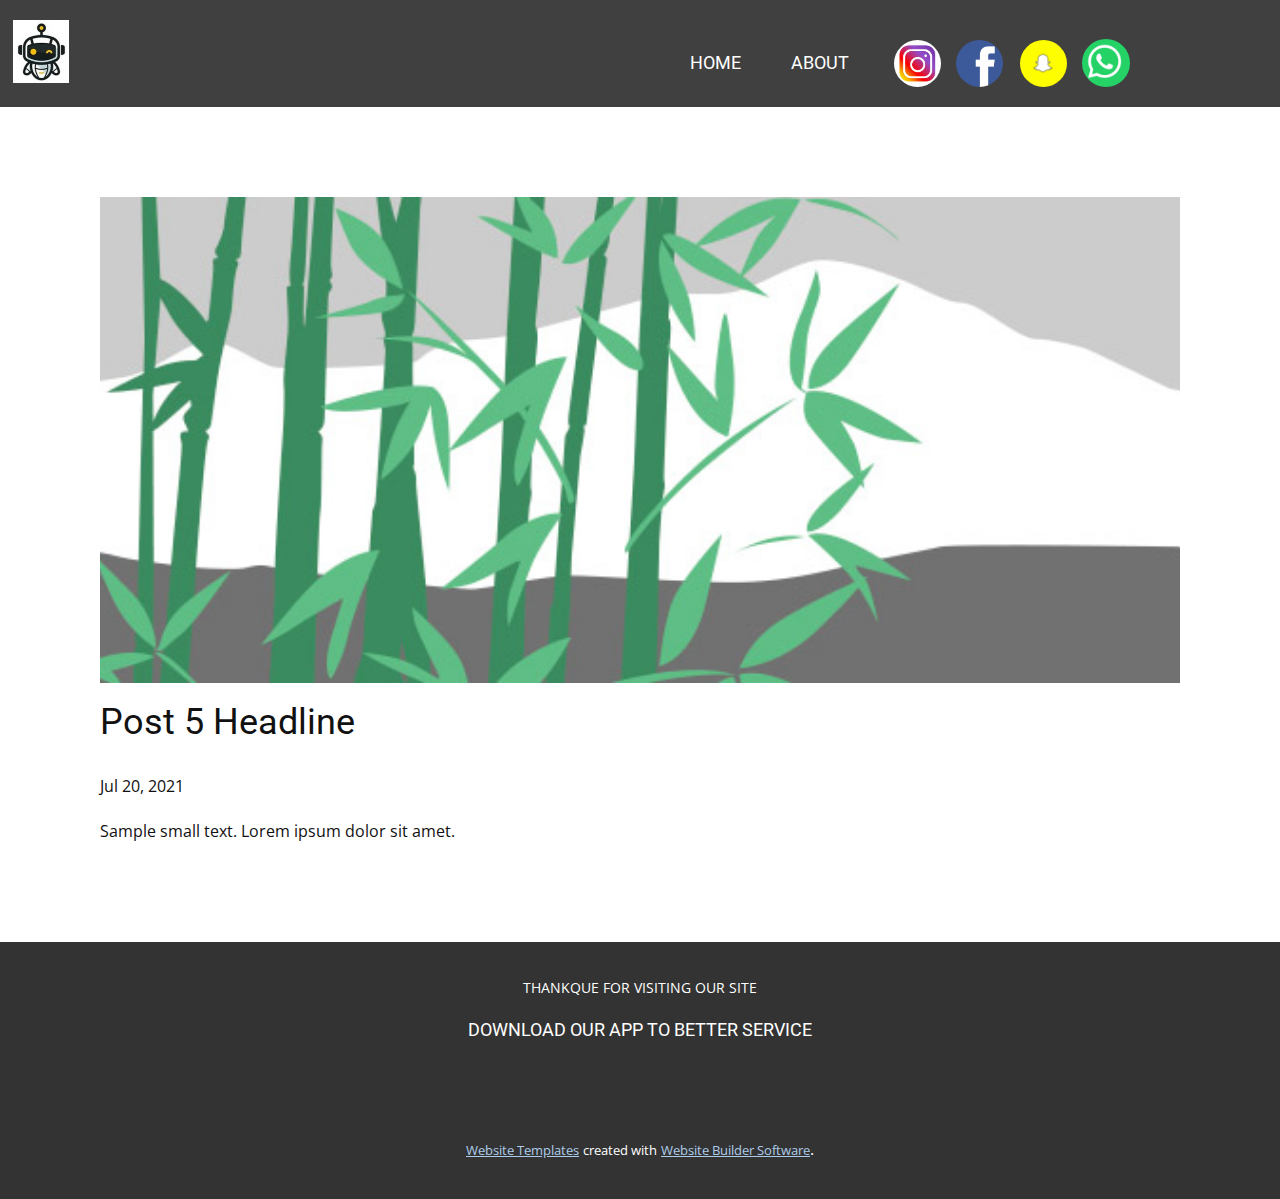
<file: blog/post-4.html>
<!doctype html>
<html style="font-size: 16px;"><head>
    <meta name="viewport" content="width=device-width, initial-scale=1.0">
    <meta charset="utf-8">
    <meta name="keywords" content="Post 1 Headline">
    <meta name="description" content="">
    <meta name="page_type" content="np-template-header-footer-from-plugin">
    <title>Post 5 Headline</title>
    <link rel="stylesheet" href="../nicepage.css" media="screen">
<link rel="stylesheet" href="../Post-Template.css" media="screen">
    <script class="u-script" type="text/javascript" src="../jquery.js" defer=""></script>
    <script class="u-script" type="text/javascript" src="../nicepage.js" defer=""></script>
    <meta name="generator" content="Nicepage 3.20.4, nicepage.com">
    <link id="u-theme-google-font" rel="stylesheet" href="https://fonts.googleapis.com/css?family=Roboto:100,100i,300,300i,400,400i,500,500i,700,700i,900,900i|Open+Sans:300,300i,400,400i,600,600i,700,700i,800,800i">
    
    
    <script type="application/ld+json">{
		"@context": "http://schema.org",
		"@type": "Organization",
		"name": "",
		"logo": "images/logo.jpg"
}</script>
    <meta name="theme-color" content="#478ac9">
    <meta property="og:title" content="Post Template">
    <meta property="og:type" content="website">
  </head>
  <body class="u-body"><header class="u-align-center-sm u-align-center-xs u-clearfix u-grey-75 u-header u-header" id="sec-660c"><div class="u-clearfix u-sheet u-valign-middle-md u-valign-middle-xl u-sheet-1">
        <a href="https://nicepage.com" class="u-image u-logo u-image-1" data-image-width="114" data-image-height="127">
          <img src="../images/logo.jpg" class="u-logo-image u-logo-image-1" data-image-width="63">
        </a>
        <h6 class="u-text u-text-default u-text-1">
          <a class="u-active-none u-border-none u-btn u-button-link u-button-style u-hover-none u-none u-text-white u-btn-1" href="https://www.google.com/search?q=HOME&amp;rlz=1C1RXQR_enIN960IN960&amp;oq=HOME&amp;aqs=chrome..69i57j46i67i433j0i67j46i67i199i291j46i67i433j69i60l2j69i61.2009j0j7&amp;sourceid=chrome&amp;ie=UTF-8" target="_blank">HOME</a>
        </h6>
        <h6 class="u-text u-text-default u-text-2">
          <a class="u-active-none u-border-none u-btn u-button-link u-button-style u-hover-none u-none u-text-white u-btn-2" href="../alpha-project.html#sec-6a9b" data-page-id="342107492">ABOUT</a>
        </h6>
        <div class="u-image u-image-circle u-image-2" alt="" data-image-width="1280" data-image-height="1271" data-href="https://www.instagram.com/" data-target="_blank"></div>
        <div class="u-image u-image-circle u-preserve-proportions u-image-3" alt="" data-image-width="1280" data-image-height="1280" data-href="https://www.facebook.com/" data-target="_blank"></div>
        <div class="u-image u-image-circle u-image-4" alt="" data-image-width="1280" data-image-height="768" data-href="https://play.google.com/store/apps/details?id=com.snapchat.android&amp;hl=en_IN&amp;gl=US" data-target="_blank"></div>
        <div class="u-image u-image-circle u-image-5" alt="" data-image-width="1280" data-image-height="480" data-href="https://www.google.com/search?q=whatsapp&amp;rlz=1C1RXQR_enIN960IN960&amp;oq=WH&amp;aqs=chrome.0.69i59j69i57j69i59l2j69i60l4.3313j0j4&amp;sourceid=chrome&amp;ie=UTF-8" data-target="_blank"></div>
      </div></header>
    <section class="u-align-center u-clearfix u-section-1" id="sec-9d78">
      <div class="u-clearfix u-sheet u-valign-middle-md u-valign-middle-sm u-valign-middle-xs u-sheet-1"><!--post_details--><!--post_details_options_json--><!--{"source":""}--><!--/post_details_options_json--><!--blog_post-->
        <div class="u-container-style u-expanded-width u-post-details u-post-details-1">
          <div class="u-container-layout u-valign-middle u-container-layout-1"><!--blog_post_image-->
            <img alt="" class="u-blog-control u-expanded-width u-image u-image-default u-image-1" src="[data-uri]"><!--/blog_post_image--><!--blog_post_header-->
            <h2 class="u-blog-control u-text u-text-1">Post 5 Headline</h2><!--/blog_post_header--><!--blog_post_metadata-->
            <div class="u-blog-control u-metadata u-metadata-1"><!--blog_post_metadata_date-->
              <span class="u-meta-date u-meta-icon">Jul 20, 2021</span><!--/blog_post_metadata_date--><!--blog_post_metadata_category-->
              <!--/blog_post_metadata_category--><!--blog_post_metadata_comments-->
              <!--/blog_post_metadata_comments-->
            </div><!--/blog_post_metadata--><!--blog_post_content-->
            <div class="u-align-justify u-blog-control u-post-content u-text u-text-2 fr-view">
  Sample small text. Lorem ipsum dolor sit amet.
  </div><!--/blog_post_content-->
          </div>
        </div><!--/blog_post--><!--/post_details-->
      </div>
    </section>
    
    
    <footer class="u-align-center u-clearfix u-footer u-grey-80 u-footer" id="sec-50fa"><div class="u-clearfix u-sheet u-sheet-1">
        <p class="u-small-text u-text u-text-variant u-text-1">THANKQUE FOR VISITING OUR SITE</p>
        <h6 class="u-text u-text-2">DOWNLOAD OUR APP TO BETTER SERVICE</h6>
      </div></footer>
    <section class="u-backlink u-clearfix u-grey-80">
      <a class="u-link" href="https://nicepage.com/website-templates" target="_blank">
        <span>Website Templates</span>
      </a>
      <p class="u-text">
        <span>created with</span>
      </p>
      <a class="u-link" href="https://nicepage.com/" target="_blank">
        <span>Website Builder Software</span>
      </a>. 
    </section>
  
</body></html>
</file>
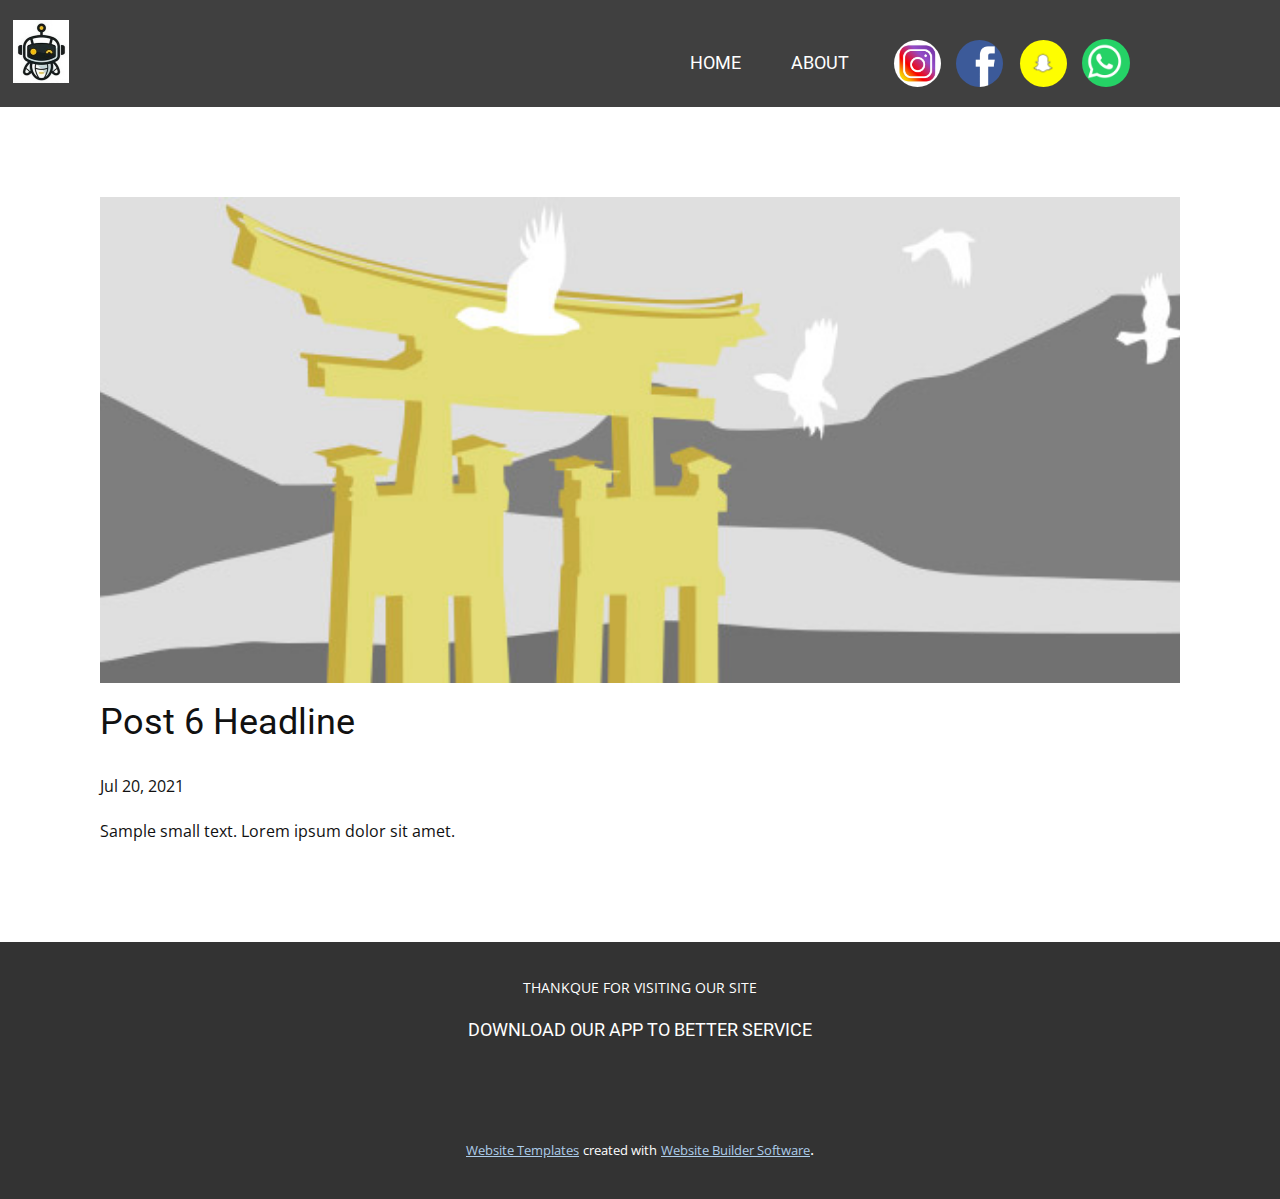
<file: blog/post-5.html>
<!doctype html>
<html style="font-size: 16px;"><head>
    <meta name="viewport" content="width=device-width, initial-scale=1.0">
    <meta charset="utf-8">
    <meta name="keywords" content="Post 1 Headline">
    <meta name="description" content="">
    <meta name="page_type" content="np-template-header-footer-from-plugin">
    <title>Post 6 Headline</title>
    <link rel="stylesheet" href="../nicepage.css" media="screen">
<link rel="stylesheet" href="../Post-Template.css" media="screen">
    <script class="u-script" type="text/javascript" src="../jquery.js" defer=""></script>
    <script class="u-script" type="text/javascript" src="../nicepage.js" defer=""></script>
    <meta name="generator" content="Nicepage 3.20.4, nicepage.com">
    <link id="u-theme-google-font" rel="stylesheet" href="https://fonts.googleapis.com/css?family=Roboto:100,100i,300,300i,400,400i,500,500i,700,700i,900,900i|Open+Sans:300,300i,400,400i,600,600i,700,700i,800,800i">
    
    
    <script type="application/ld+json">{
		"@context": "http://schema.org",
		"@type": "Organization",
		"name": "",
		"logo": "images/logo.jpg"
}</script>
    <meta name="theme-color" content="#478ac9">
    <meta property="og:title" content="Post Template">
    <meta property="og:type" content="website">
  </head>
  <body class="u-body"><header class="u-align-center-sm u-align-center-xs u-clearfix u-grey-75 u-header u-header" id="sec-660c"><div class="u-clearfix u-sheet u-valign-middle-md u-valign-middle-xl u-sheet-1">
        <a href="https://nicepage.com" class="u-image u-logo u-image-1" data-image-width="114" data-image-height="127">
          <img src="../images/logo.jpg" class="u-logo-image u-logo-image-1" data-image-width="63">
        </a>
        <h6 class="u-text u-text-default u-text-1">
          <a class="u-active-none u-border-none u-btn u-button-link u-button-style u-hover-none u-none u-text-white u-btn-1" href="https://www.google.com/search?q=HOME&amp;rlz=1C1RXQR_enIN960IN960&amp;oq=HOME&amp;aqs=chrome..69i57j46i67i433j0i67j46i67i199i291j46i67i433j69i60l2j69i61.2009j0j7&amp;sourceid=chrome&amp;ie=UTF-8" target="_blank">HOME</a>
        </h6>
        <h6 class="u-text u-text-default u-text-2">
          <a class="u-active-none u-border-none u-btn u-button-link u-button-style u-hover-none u-none u-text-white u-btn-2" href="../alpha-project.html#sec-6a9b" data-page-id="342107492">ABOUT</a>
        </h6>
        <div class="u-image u-image-circle u-image-2" alt="" data-image-width="1280" data-image-height="1271" data-href="https://www.instagram.com/" data-target="_blank"></div>
        <div class="u-image u-image-circle u-preserve-proportions u-image-3" alt="" data-image-width="1280" data-image-height="1280" data-href="https://www.facebook.com/" data-target="_blank"></div>
        <div class="u-image u-image-circle u-image-4" alt="" data-image-width="1280" data-image-height="768" data-href="https://play.google.com/store/apps/details?id=com.snapchat.android&amp;hl=en_IN&amp;gl=US" data-target="_blank"></div>
        <div class="u-image u-image-circle u-image-5" alt="" data-image-width="1280" data-image-height="480" data-href="https://www.google.com/search?q=whatsapp&amp;rlz=1C1RXQR_enIN960IN960&amp;oq=WH&amp;aqs=chrome.0.69i59j69i57j69i59l2j69i60l4.3313j0j4&amp;sourceid=chrome&amp;ie=UTF-8" data-target="_blank"></div>
      </div></header>
    <section class="u-align-center u-clearfix u-section-1" id="sec-9d78">
      <div class="u-clearfix u-sheet u-valign-middle-md u-valign-middle-sm u-valign-middle-xs u-sheet-1"><!--post_details--><!--post_details_options_json--><!--{"source":""}--><!--/post_details_options_json--><!--blog_post-->
        <div class="u-container-style u-expanded-width u-post-details u-post-details-1">
          <div class="u-container-layout u-valign-middle u-container-layout-1"><!--blog_post_image-->
            <img alt="" class="u-blog-control u-expanded-width u-image u-image-default u-image-1" src="[data-uri]"><!--/blog_post_image--><!--blog_post_header-->
            <h2 class="u-blog-control u-text u-text-1">Post 6 Headline</h2><!--/blog_post_header--><!--blog_post_metadata-->
            <div class="u-blog-control u-metadata u-metadata-1"><!--blog_post_metadata_date-->
              <span class="u-meta-date u-meta-icon">Jul 20, 2021</span><!--/blog_post_metadata_date--><!--blog_post_metadata_category-->
              <!--/blog_post_metadata_category--><!--blog_post_metadata_comments-->
              <!--/blog_post_metadata_comments-->
            </div><!--/blog_post_metadata--><!--blog_post_content-->
            <div class="u-align-justify u-blog-control u-post-content u-text u-text-2 fr-view">
  Sample small text. Lorem ipsum dolor sit amet.
  </div><!--/blog_post_content-->
          </div>
        </div><!--/blog_post--><!--/post_details-->
      </div>
    </section>
    
    
    <footer class="u-align-center u-clearfix u-footer u-grey-80 u-footer" id="sec-50fa"><div class="u-clearfix u-sheet u-sheet-1">
        <p class="u-small-text u-text u-text-variant u-text-1">THANKQUE FOR VISITING OUR SITE</p>
        <h6 class="u-text u-text-2">DOWNLOAD OUR APP TO BETTER SERVICE</h6>
      </div></footer>
    <section class="u-backlink u-clearfix u-grey-80">
      <a class="u-link" href="https://nicepage.com/website-templates" target="_blank">
        <span>Website Templates</span>
      </a>
      <p class="u-text">
        <span>created with</span>
      </p>
      <a class="u-link" href="https://nicepage.com/" target="_blank">
        <span>Website Builder Software</span>
      </a>. 
    </section>
  
</body></html>
</file>
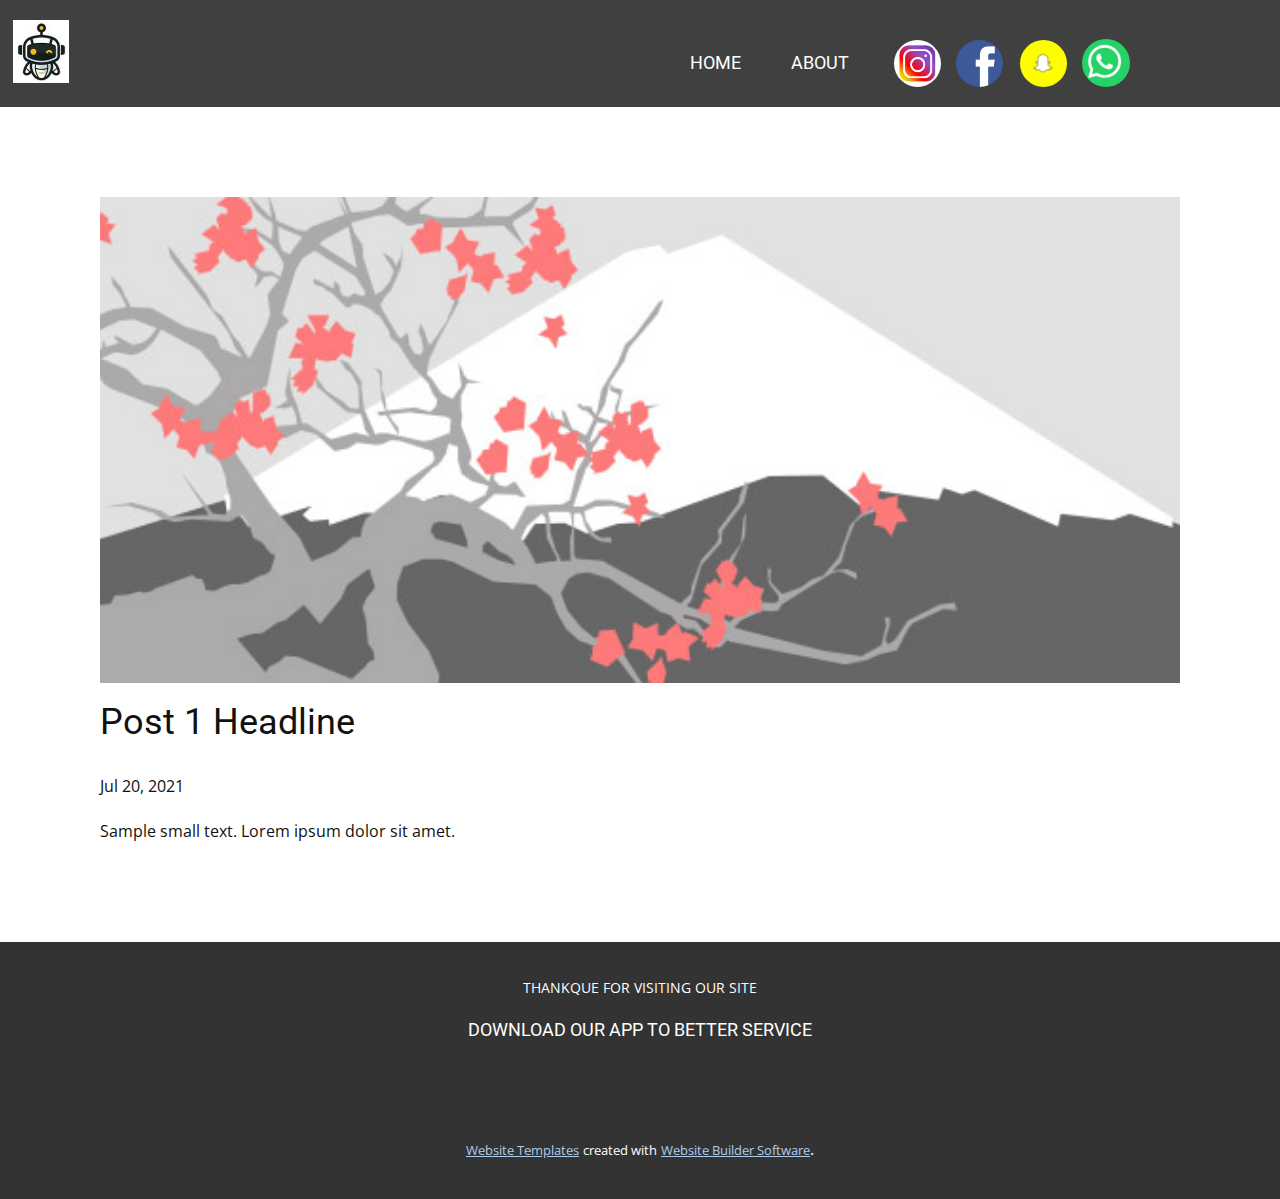
<file: blog/post.html>
<!doctype html>
<html style="font-size: 16px;"><head>
    <meta name="viewport" content="width=device-width, initial-scale=1.0">
    <meta charset="utf-8">
    <meta name="keywords" content="Post 1 Headline">
    <meta name="description" content="">
    <meta name="page_type" content="np-template-header-footer-from-plugin">
    <title>Post 1 Headline</title>
    <link rel="stylesheet" href="../nicepage.css" media="screen">
<link rel="stylesheet" href="../Post-Template.css" media="screen">
    <script class="u-script" type="text/javascript" src="../jquery.js" defer=""></script>
    <script class="u-script" type="text/javascript" src="../nicepage.js" defer=""></script>
    <meta name="generator" content="Nicepage 3.20.4, nicepage.com">
    <link id="u-theme-google-font" rel="stylesheet" href="https://fonts.googleapis.com/css?family=Roboto:100,100i,300,300i,400,400i,500,500i,700,700i,900,900i|Open+Sans:300,300i,400,400i,600,600i,700,700i,800,800i">
    
    
    <script type="application/ld+json">{
		"@context": "http://schema.org",
		"@type": "Organization",
		"name": "",
		"logo": "images/logo.jpg"
}</script>
    <meta name="theme-color" content="#478ac9">
    <meta property="og:title" content="Post Template">
    <meta property="og:type" content="website">
  </head>
  <body class="u-body"><header class="u-align-center-sm u-align-center-xs u-clearfix u-grey-75 u-header u-header" id="sec-660c"><div class="u-clearfix u-sheet u-valign-middle-md u-valign-middle-xl u-sheet-1">
        <a href="https://nicepage.com" class="u-image u-logo u-image-1" data-image-width="114" data-image-height="127">
          <img src="../images/logo.jpg" class="u-logo-image u-logo-image-1" data-image-width="63">
        </a>
        <h6 class="u-text u-text-default u-text-1">
          <a class="u-active-none u-border-none u-btn u-button-link u-button-style u-hover-none u-none u-text-white u-btn-1" href="https://www.google.com/search?q=HOME&amp;rlz=1C1RXQR_enIN960IN960&amp;oq=HOME&amp;aqs=chrome..69i57j46i67i433j0i67j46i67i199i291j46i67i433j69i60l2j69i61.2009j0j7&amp;sourceid=chrome&amp;ie=UTF-8" target="_blank">HOME</a>
        </h6>
        <h6 class="u-text u-text-default u-text-2">
          <a class="u-active-none u-border-none u-btn u-button-link u-button-style u-hover-none u-none u-text-white u-btn-2" href="../alpha-project.html#sec-6a9b" data-page-id="342107492">ABOUT</a>
        </h6>
        <div class="u-image u-image-circle u-image-2" alt="" data-image-width="1280" data-image-height="1271" data-href="https://www.instagram.com/" data-target="_blank"></div>
        <div class="u-image u-image-circle u-preserve-proportions u-image-3" alt="" data-image-width="1280" data-image-height="1280" data-href="https://www.facebook.com/" data-target="_blank"></div>
        <div class="u-image u-image-circle u-image-4" alt="" data-image-width="1280" data-image-height="768" data-href="https://play.google.com/store/apps/details?id=com.snapchat.android&amp;hl=en_IN&amp;gl=US" data-target="_blank"></div>
        <div class="u-image u-image-circle u-image-5" alt="" data-image-width="1280" data-image-height="480" data-href="https://www.google.com/search?q=whatsapp&amp;rlz=1C1RXQR_enIN960IN960&amp;oq=WH&amp;aqs=chrome.0.69i59j69i57j69i59l2j69i60l4.3313j0j4&amp;sourceid=chrome&amp;ie=UTF-8" data-target="_blank"></div>
      </div></header>
    <section class="u-align-center u-clearfix u-section-1" id="sec-9d78">
      <div class="u-clearfix u-sheet u-valign-middle-md u-valign-middle-sm u-valign-middle-xs u-sheet-1"><!--post_details--><!--post_details_options_json--><!--{"source":""}--><!--/post_details_options_json--><!--blog_post-->
        <div class="u-container-style u-expanded-width u-post-details u-post-details-1">
          <div class="u-container-layout u-valign-middle u-container-layout-1"><!--blog_post_image-->
            <img alt="" class="u-blog-control u-expanded-width u-image u-image-default u-image-1" src="[data-uri]"><!--/blog_post_image--><!--blog_post_header-->
            <h2 class="u-blog-control u-text u-text-1">Post 1 Headline</h2><!--/blog_post_header--><!--blog_post_metadata-->
            <div class="u-blog-control u-metadata u-metadata-1"><!--blog_post_metadata_date-->
              <span class="u-meta-date u-meta-icon">Jul 20, 2021</span><!--/blog_post_metadata_date--><!--blog_post_metadata_category-->
              <!--/blog_post_metadata_category--><!--blog_post_metadata_comments-->
              <!--/blog_post_metadata_comments-->
            </div><!--/blog_post_metadata--><!--blog_post_content-->
            <div class="u-align-justify u-blog-control u-post-content u-text u-text-2 fr-view">
  Sample small text. Lorem ipsum dolor sit amet.
  </div><!--/blog_post_content-->
          </div>
        </div><!--/blog_post--><!--/post_details-->
      </div>
    </section>
    
    
    <footer class="u-align-center u-clearfix u-footer u-grey-80 u-footer" id="sec-50fa"><div class="u-clearfix u-sheet u-sheet-1">
        <p class="u-small-text u-text u-text-variant u-text-1">THANKQUE FOR VISITING OUR SITE</p>
        <h6 class="u-text u-text-2">DOWNLOAD OUR APP TO BETTER SERVICE</h6>
      </div></footer>
    <section class="u-backlink u-clearfix u-grey-80">
      <a class="u-link" href="https://nicepage.com/website-templates" target="_blank">
        <span>Website Templates</span>
      </a>
      <p class="u-text">
        <span>created with</span>
      </p>
      <a class="u-link" href="https://nicepage.com/" target="_blank">
        <span>Website Builder Software</span>
      </a>. 
    </section>
  
</body></html>
</file>
<file: style.css>
.app-container {
    padding-left: 132px;
  }
  
  .dots {
    width: 20px;
    position: fixed;
    top: 32px;
    left: 66px;
  }
  
  .dot {
    width: 16px;
    height: 1px;
    background: black;
    margin-bottom: 8px;
  }
  
  .card-container {
    display: flex;
    overflow-x: scroll;
  }
  
  .card {
    min-width: 300px;
    height: 450px;
    background: black;
    position: relative;
    overflow: hidden;
    margin: 0 20px;
  }
  
  .card:first-of-type{
    margin-left: 0;
  }
  
  .card:last-of-type{
    margin-right: 0;
  }
  
  .card img {
    width: 100%;
    height: 100%;
    margin-top: 10px;
    margin-bottom: 10px;
    text-align: center;
  }
  
  .card .hover-text {
    position: absolute;
    bottom: 0;
    background: #313131;
    color: white;
    padding: 30px;
    box-sizing: border-box;
    transition: 0.5s ease-in-out;
    width: 50%;
    height: 25%;
  }
  
  .headline {
    margin-bottom: 32px;
  }
  
  .card:hover .hover-text {
    height: 100%;
    width: 100%;
    background: rgba(49,49,49, 0.5);
  }
  
  .card .content, .card button {
    visibility: hidden;
    opacity: 0;
    transition: 1s 0.3s;
    transform: translatey(50px);
  }

  .card.card button{
    color:white;
    background-color: green;
  }
  
  .card:hover .content, .card:hover button {
    visibility: visible;
    opacity: 1;
    transform: translatey(0px);
  }

  .hover image{
      display: flex;
      justify-content: space-between;
  }
  .galary-image{
    display: flex;
    justify-content: space-around;
  }
  .card{
      margin-bottom:0px;
      width: 350px;
      height: 350px;
      border-radius: 28px;
  }

  .galary{
      background-image:url(./images/background.jpg) ;
      background-repeat: none;
      background-size: cover;
      background-position: center;
  }

  @media screen and (max-width : 768px){
    .galary-image{
        display: block;
        justify-content: initial;
      }
    .card{
        width: 90%;
        height: 350px;
        border-radius: 28px;
        margin-left: 10px;
       
    }
  }
</file>
